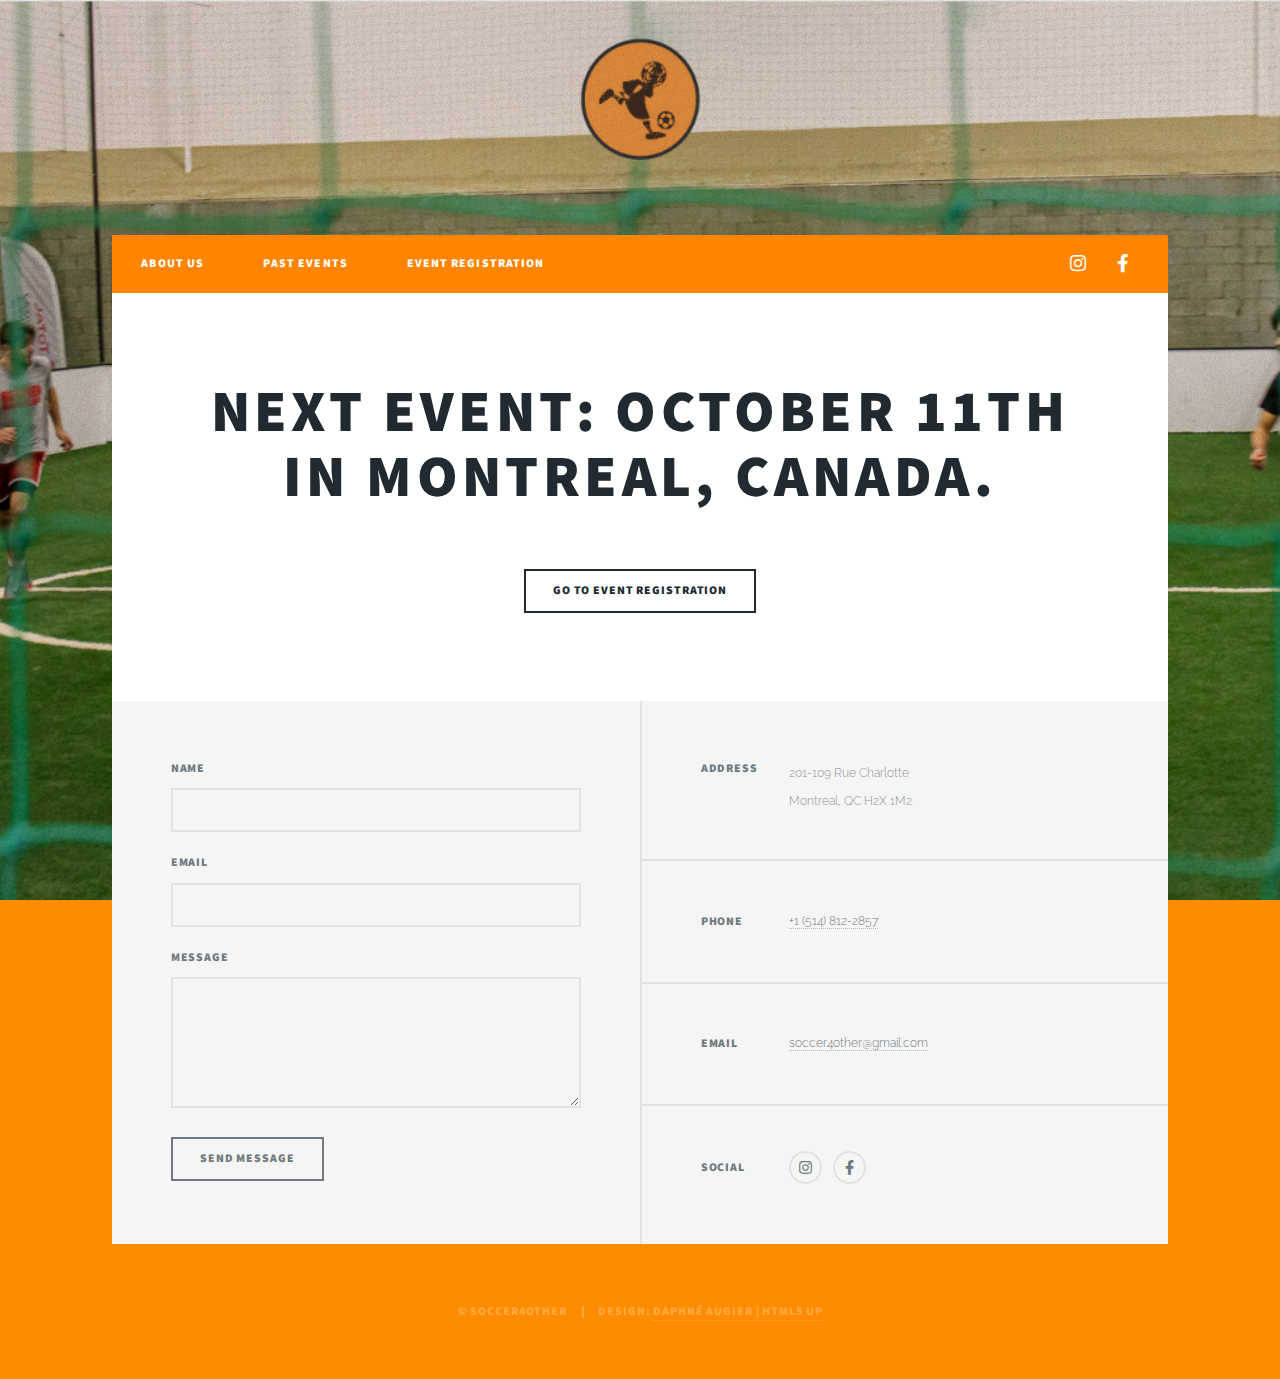
<file: elements.html>
<!DOCTYPE HTML>
<!--
	Massively by HTML5 UP
	html5up.net | @ajlkn
	Free for personal and commercial use under the CCA 3.0 license (html5up.net/license)
-->
<html>
	<head>
		<title>Soccer4Other</title>
		<meta charset="utf-8" />
		<meta name="viewport" content="width=device-width, initial-scale=1, user-scalable=no" />
		<link rel="stylesheet" href="assets/css/main.css" />
		<noscript><link rel="stylesheet" href="assets/css/noscript.css" /></noscript>
		<link rel="shortcut icon" type="image/png" href="images/favicon.png">
	</head>
	<body class="is-preload">

		<!-- Wrapper -->
			<div id="wrapper">

				<!-- Header -->
				<header id="header">
						<a></a>
					</header>

				<!-- Nav -->
					<nav id="nav">
						<ul class="links">
								<li class="active"><a href="index.html">About Us</a></li>
								<li><a href="generic.html">Past events</a></li>
								<li><a href="elements.html">Event Registration</a></li>
						</ul>
						<ul class="icons">
							<li><a href="https://www.instagram.com/soccer4other/" class="icon brands fa-instagram"><span class="label">Instagram</span></a></li>
							<li><a href="https://www.facebook.com/Soccer4Other/" class="icon brands fa-facebook-f"><span class="label">Facebook</span></a></li>
						</ul>
					</nav>

				<!-- Main -->
					<div id="main">

						<!-- Post -->
							<section class="post">
								<header class="major">
									<h1>Next event: October 11th in Montreal, Canada. </h1>
								</header>

								<!-- Form 
									<h2>Registration Form</h2> 
								-->
								<div class="wrapper">
									<form action="https://www.eventbrite.ca/e/billets-s4o-tournament-111019-72979600951?aff=efbeventtix&fbclid=IwAR2XX2wnrGt5-n3gCYo-rIhy16sklNPGq9rWS7V5WXUgss55QzpMNsxpRXY">
										<input type="submit" value="Go to event registration" />
									</form>
								</div>
									
								<!--	GONNA MAKE THIS WORK IN A BIT, FOR THE MOMENT JUST THE LINK TO EVENTBRITE -->


								<!--		<form method="post" action="#">
										<div class="row gtr-uniform">
											<div class="col-6 col-12-xsmall">
												<input type="text" name="demo-name" id="demo-name" value="" placeholder="Team Name" />
											</div>
											<div class="col-6 col-12-xsmall">
												<input type="email" name="demo-email" id="demo-email" value="" placeholder="Email" />
											</div>
								-->			
											<!-- Break 
											<div class="col-12">
												<select name="demo-category" id="demo-category">
													<option value="">- Number of players -</option>
													<option value="1">5</option>
													<option value="1">6</option>
													<option value="1">7</option>
													<option value="1">8</option>
												</select>
											</div>
											-->

											<!-- Break 
											<div class="col-4 col-12-small">
												<input type="radio" id="demo-priority-low" name="demo-priority">
												<label for="demo-priority-low">The team accepts the terms and conditions.</label>
											</div> </br>

											-->
								
											<!-- Break 
											<div class="col-12">
												<textarea name="demo-message" id="demo-message" placeholder="Enter your message" rows="2"></textarea>
											</div>

											--> 

											<!-- Break 
											<div class="col-12">
												<ul class="actions">
													<li><input type="submit" value="Process to payment" class="primary" /></li>
													<li><input type="reset" value="Reset" /></li>
												</ul>
											</div>
										</div>
									</form>

									<hr /> -->

									


								<!-- Image
									<h2>Image</h2>

									<h3>Fit</h3>
									<span class="image fit"><img src="images/pic01.jpg" alt="" /></span>
									<div class="box alt">
										<div class="row gtr-50 gtr-uniform">
											<div class="col-4"><span class="image fit"><img src="images/pic02.jpg" alt="" /></span></div>
											<div class="col-4"><span class="image fit"><img src="images/pic03.jpg" alt="" /></span></div>
											<div class="col-4"><span class="image fit"><img src="images/pic04.jpg" alt="" /></span></div>
											<!-- Break 
											<div class="col-4"><span class="image fit"><img src="images/pic04.jpg" alt="" /></span></div>
											<div class="col-4"><span class="image fit"><img src="images/pic02.jpg" alt="" /></span></div>
											<div class="col-4"><span class="image fit"><img src="images/pic03.jpg" alt="" /></span></div> -->
											<!-- Break -->
										<!-- 	<div class="col-4"><span class="image fit"><img src="images/pic03.jpg" alt="" /></span></div>
											<div class="col-4"><span class="image fit"><img src="images/pic04.jpg" alt="" /></span></div>
											<div class="col-4"><span class="image fit"><img src="images/pic02.jpg" alt="" /></span></div>
										</div>
									</div>

									<h3>Left &amp; Right</h3>
									<p><span class="image left"><img src="images/pic08.jpg" alt="" /></span>Lorem ipsum dolor sit accumsan interdum nisi, quis tincidunt felis sagittis eget. tempus euismod. Vestibulum ante ipsum primis in faucibus vestibulum. Blandit adipiscing eu felis iaculis volutpat ac adipiscing accumsan eu faucibus. Integer ac pellentesque praesent tincidunt felis sagittis eget. tempus euismod. Vestibulum ante ipsum primis sagittis eget. tempus euismod. Vestibulum ante ipsum primis in faucibus vestibulum. Blandit adipiscing eu felis iaculis volutpat ac adipiscing accumsan eu faucibus. Integer ac pellentesque praesent tincidunt felis sagittis eget. tempus euismod. Vestibulum ante ipsum primis in faucibus vestibulum. Blandit adipiscing eu felis iaculis volutpat ac adipiscing accumsan eu faucibus. Integer ac pellentesque praesent. Vestibulum ante ipsum primis in faucibus magna blandit adipiscing eu felis iaculis.</p>
									<p><span class="image right"><img src="images/pic09.jpg" alt="" /></span>Lorem ipsum dolor sit accumsan interdum nisi, quis tincidunt felis sagittis eget. tempus euismod. Vestibulum ante ipsum primis in faucibus vestibulum. Blandit adipiscing eu felis iaculis volutpat ac adipiscing accumsan eu faucibus. Integer ac pellentesque praesent tincidunt felis sagittis eget. tempus euismod. Vestibulum ante ipsum primis sagittis eget. tempus euismod. Vestibulum ante ipsum primis in faucibus vestibulum. Blandit adipiscing eu felis iaculis volutpat ac adipiscing accumsan eu faucibus. Integer ac pellentesque praesent tincidunt felis sagittis eget. tempus euismod. Vestibulum ante ipsum primis in faucibus vestibulum. Blandit adipiscing eu felis iaculis volutpat ac adipiscing accumsan eu faucibus. Integer ac pellentesque praesent. Vestibulum ante ipsum primis in faucibus magna blandit adipiscing eu felis iaculis.</p>

									<hr />  -->
								
							

							</section>

					</div>
				<!-- Footer -->
				<footer id="footer">
					<section>
						<form method="post" action="#">
							<div class="fields">
								<div class="field">
									<label for="name">Name</label>
									<input type="text" name="name" id="name" />
								</div>
								<div class="field">
									<label for="email">Email</label>
									<input type="text" name="email" id="email" />
								</div>
								<div class="field">
									<label for="message">Message</label>
									<textarea name="message" id="message" rows="3"></textarea>
								</div>
							</div>
							<ul class="actions">
								<li><input type="submit" value="Send Message" /></li>
							</ul>
						</form>
					</section>
					<section class="split contact">
						<section class="alt">
							<h3>Address</h3>
							<p>201-109 Rue Charlotte<br />
								Montreal, QC  H2X 1M2 </p>
							</p>
						</section>
						<section>
							<h3>Phone</h3>
							<p><a href="#">+1 (514) 812-2857‬</a></p>
						</section>
						<section>
							<h3>Email</h3>
							<p><a href="#">soccer4other@gmail.com</a></p>
						</section>
						<section>
							<h3>Social</h3>
							<ul class="icons alt">
									<li><a href="https://www.instagram.com/soccer4other/" class="icon brands fa-instagram"><span class="label">Instagram</span></a></li>
									<li><a href="https://www.facebook.com/Soccer4Other/" class="icon brands fa-facebook-f"><span class="label">Facebook</span></a></li>
							</ul>
						</section>
					</section>
				</footer>


		<!-- Copyright -->
		<div id="copyright">
			<ul><li>&copy; Soccer4Other</li><li>Design: <a href="https://github.com/daphneaugier">Daphné Augier | HTML5 UP</a></li></ul>
		</div>

			</div>

		<!-- Scripts -->
			<script src="assets/js/jquery.min.js"></script>
			<script src="assets/js/jquery.scrollex.min.js"></script>
			<script src="assets/js/jquery.scrolly.min.js"></script>
			<script src="assets/js/browser.min.js"></script>
			<script src="assets/js/breakpoints.min.js"></script>
			<script src="assets/js/util.js"></script>
			<script src="assets/js/main.js"></script>

	</body>
</html>
</file>
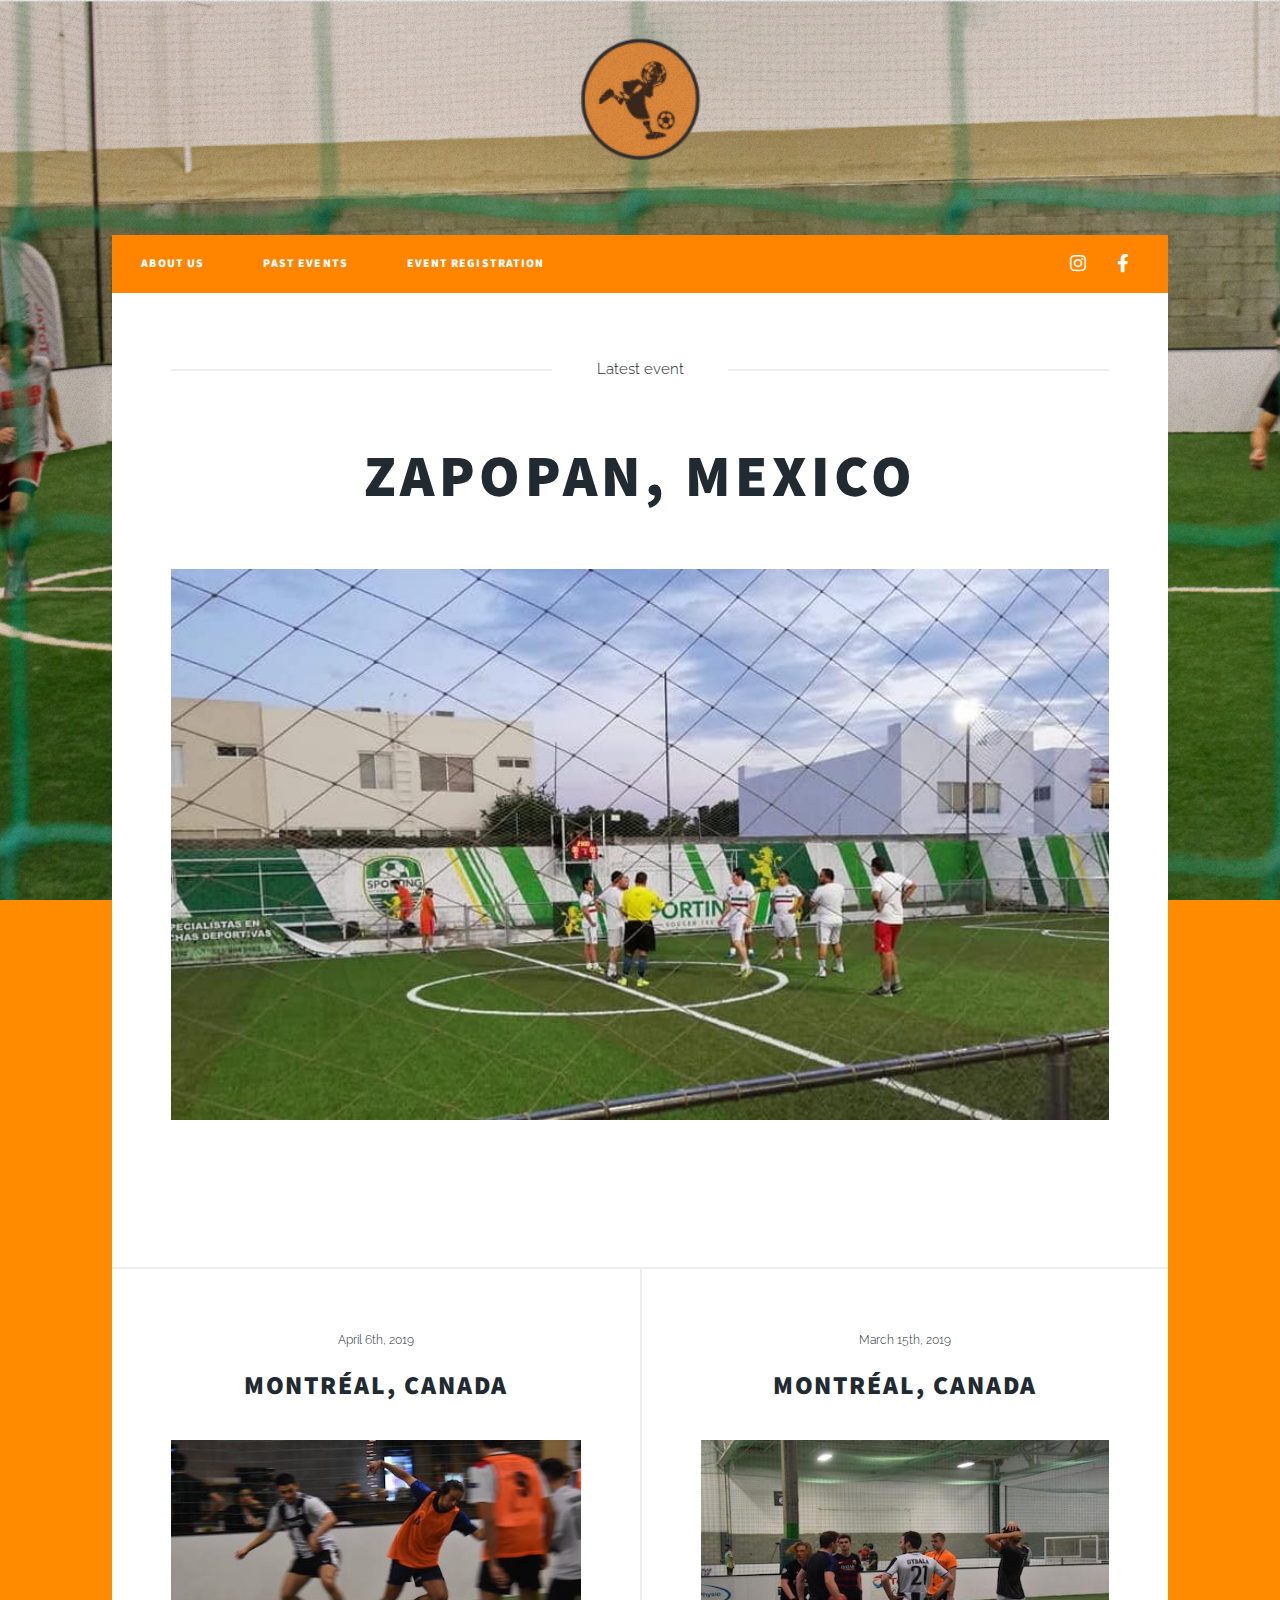
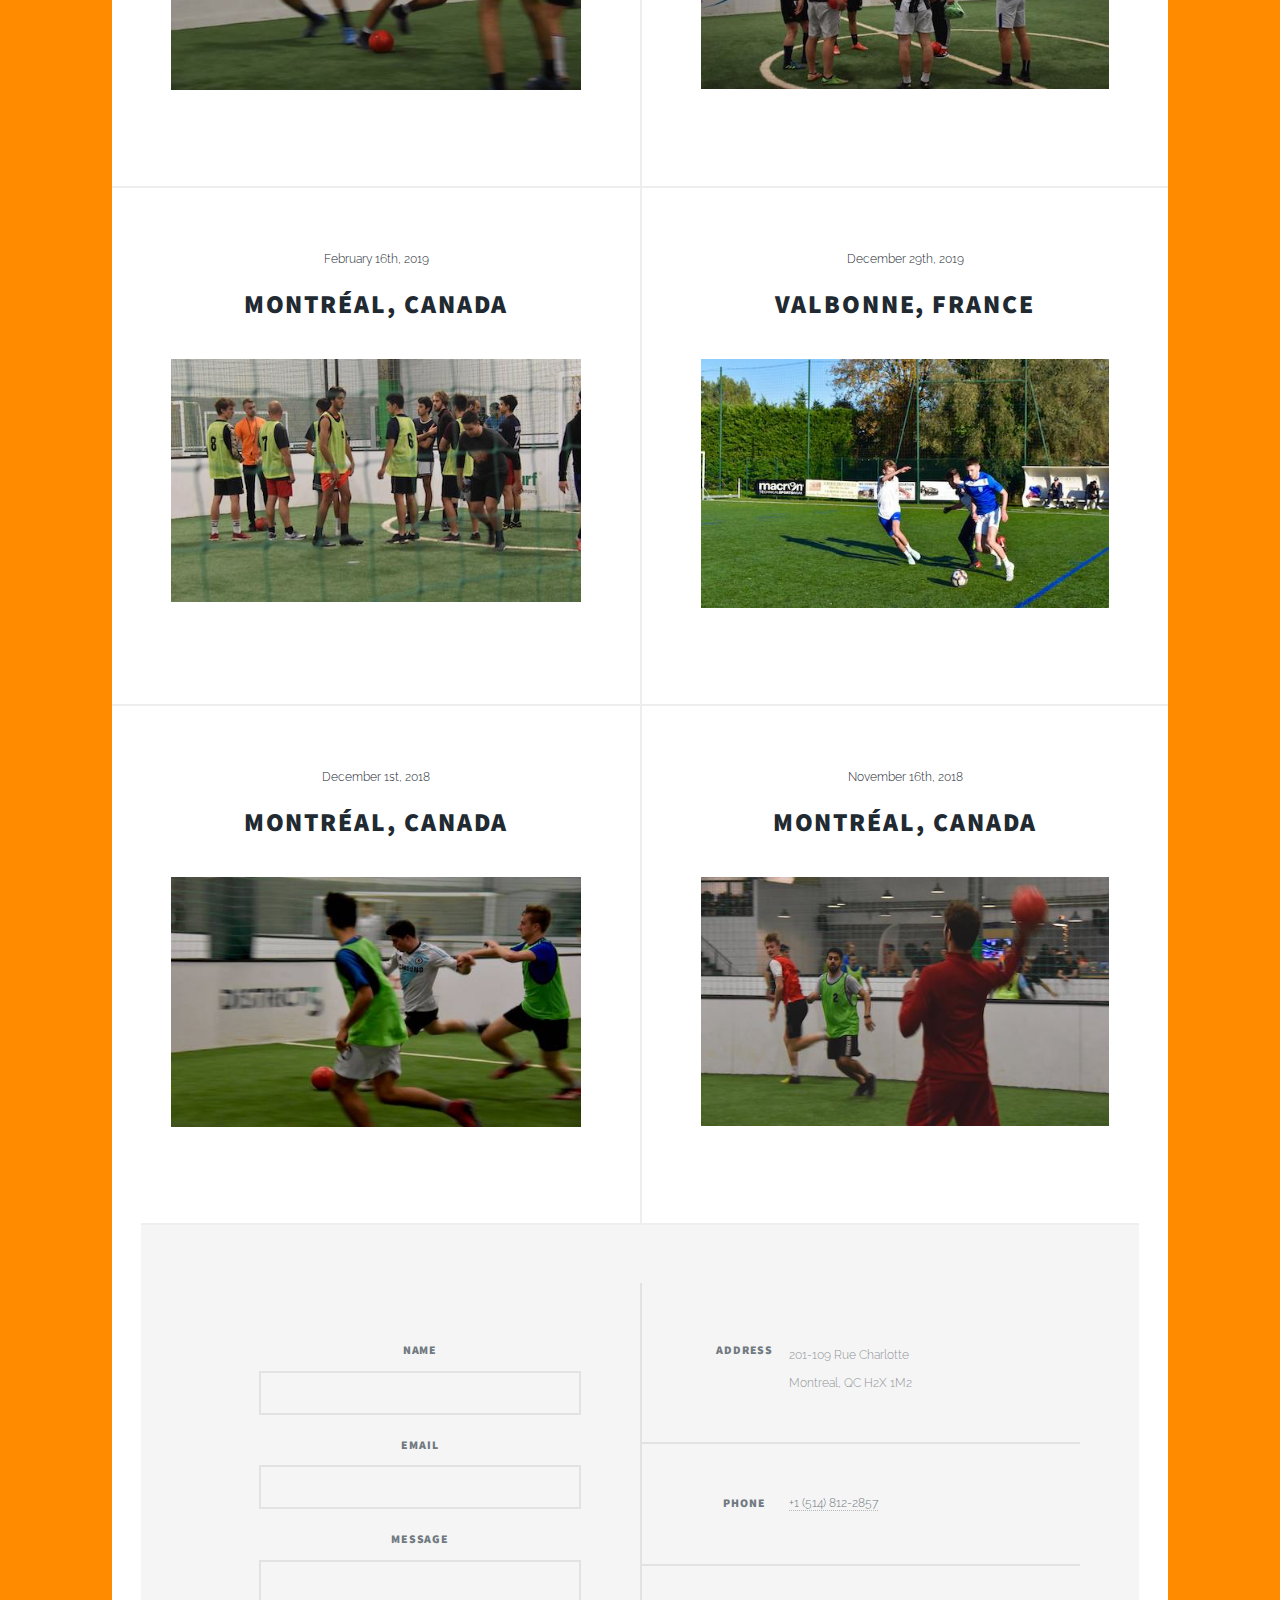
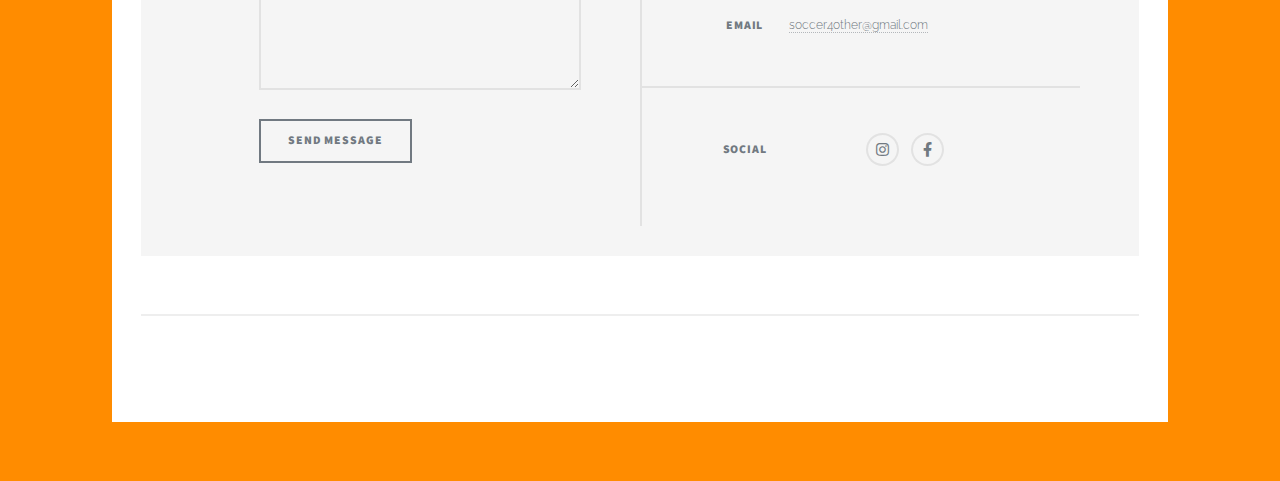
<file: generic.html>
<!DOCTYPE HTML>
<!--
	Massively by HTML5 UP
	html5up.net | @ajlkn
	Free for personal and commercial use under the CCA 3.0 license (html5up.net/license)
-->
<html>
	<head>
		<title>Soccer4Other</title>
		<meta charset="utf-8" />
		<meta name="viewport" content="width=device-width, initial-scale=1, user-scalable=no" />
		<link rel="stylesheet" href="assets/css/main.css" />
		<noscript><link rel="stylesheet" href="assets/css/noscript.css" /></noscript>
		<link rel="shortcut icon" type="image/png" href="images/favicon.png">
	</head>
	<body class="is-preload">

		<!-- Wrapper -->
			<div id="wrapper">


				<!-- Header -->
				<header id="header">
						<a></a>
					</header>

				<!-- Nav -->
					<nav id="nav">
						<ul class="links">
								<li class="active"><a href="index.html">About Us</a></li>
								<li><a href="generic.html">Past events</a></li>
								<li><a href="elements.html">Event Registration</a></li>
						</ul>
						<ul class="icons">
							<li><a href="https://www.instagram.com/soccer4other/" class="icon brands fa-instagram"><span class="label">Instagram</span></a></li>
							<li><a href="https://www.facebook.com/Soccer4Other/" class="icon brands fa-facebook-f"><span class="label">Facebook</span></a></li>
						</ul>
					</nav>

						<!-- Main -->
						<div id="main">

								<!-- Featured Post -->
									<article class="post featured">
										<header class="major">
											<span class="date">Latest event</span>
											<h2><a href="#">Zapopan, Mexico</a></h2>
											<p></p>
										</header>
										<a href="#" class="image main"><img src="images/1mai.jpg" alt="" /></a>
										<ul class="actions special">
										<!--	<li><a href="#" class="button large">Access to gellery</a></li> -->
										</ul>
									</article>
		
								<!-- Posts -->
									<section class="posts">
										<article>
											<header>
												<span class="date">April 6th, 2019</span>
												<h2><a href="#">Montréal, Canada</a></h2>
											</header>
											<a href="#" class="image fit"><img src="images/6avril.jpg" alt="" /></a>
											<p></p>
											<!--<ul class="actions special">
														<li><a href="#" class="button">Full Gallery </a></li> 
											</ul> -->
										</article>
										<article>
											<header>
												<span class="date">March 15th, 2019</span>
												<h2><a href="#">Montréal, Canada</a></h2>
											</header>
											<a href="#" class="image fit"><img src="images/15mars.jpg" alt="" /></a>
											<p></p>
											<!--<ul class="actions special">
														<li><a href="#" class="button">Full Gallery </a></li> 
											</ul> -->
										</article>
										<article>
											<header>
												<span class="date">February 16th, 2019</span>
												<h2><a href="#">Montréal, Canada</a></h2>
											</header>
											<a href="#" class="image fit"><img src="images/16fevrier.jpg" alt="" /></a>
											<p></p>
											<!--<ul class="actions special">
														<li><a href="#" class="button">Full Gallery </a></li> 
											</ul> -->
										</article>
										<article>
											<header>
												<span class="date">December 29th, 2019</span>
												<h2><a href="#">Valbonne, France</a></h2>
											</header>
											<a href="#" class="image fit"><img src="images/29decembre.jpg" alt="" /></a>
											<p></p>
											<!--<ul class="actions special">
														<li><a href="#" class="button">Full Gallery </a></li> 
											</ul> -->
										</article>
										<article>
											<header>
												<span class="date">December 1st, 2018</span>
												<h2><a href="#">Montréal, Canada</a></h2>
											</header>
											<a href="#" class="image fit"><img src="images/1decembre.jpg" alt="" /></a>
											<p></p>
											<!--<ul class="actions special">
														<li><a href="#" class="button">Full Gallery </a></li> 
											</ul> -->
										</article>
										<article>
											<header>
												<span class="date">November 16th, 2018</span>
												<h2><a href="#">Montréal, Canada</a></h2>
											</header>
											<a href="#" class="image fit"><img src="images/16novembre.jpg" alt="" /></a>
											<p></p>
											<!--<ul class="actions special">
														<li><a href="#" class="button">Full Gallery </a></li> 
											</ul> -->
										</article>
										<!-- <article>
												<header>
													<span class="date">October 12th, 2018</span>
													<h2><a href="#">Montréal, Canada</a></h2>
												</header>
												<a href="#" class="image fit"><img src="images/12octobre.jpg" alt="" /></a>
												<p></p>
												<ul class="actions special">
														<li><a href="#" class="button">Full Gallery </a></li>
												</ul>
											</article>
											<article>
													<header>
														<span class="date">April 8th, 2018</span>
														<h2><a href="#">Montréal, Canada</a></h2>
													</header>
													<a href="#" class="image fit"><img src="images/8avril.jpg" alt="" /></a>
													<p></p>
													<ul class="actions special">
															<li><a href="#" class="button">Full Gallery </a></li>
													</ul>
												</article>
												<article>
														<header>
															<span class="date">February 24th, 2018</span>
															<h2><a href="#">Montréal, Canada</a></h2>
														</header>
														<a href="#" class="image fit"><img src="images/24fevrier.jpg" alt="" /></a>
														<p></p>
														<ul class="actions special">
																<li><a href="#" class="button">Full Gallery </a></li>
														</ul>
													</article>  -->

									</section>
<!-- Footer -->
<footer id="footer">
	<section>
		<form method="post" action="#">
			<div class="fields">
				<div class="field">
					<label for="name">Name</label>
					<input type="text" name="name" id="name" />
				</div>
				<div class="field">
					<label for="email">Email</label>
					<input type="text" name="email" id="email" />
				</div>
				<div class="field">
					<label for="message">Message</label>
					<textarea name="message" id="message" rows="3"></textarea>
				</div>
			</div>
			<ul class="actions">
				<li><input type="submit" value="Send Message" /></li>
			</ul>
		</form>
	</section>
	<section class="split contact">
		<section class="alt">
			<h3>Address</h3>
			<p>201-109 Rue Charlotte<br />
				Montreal, QC  H2X 1M2 </p>
			</p>
		</section>
		<section>
			<h3>Phone</h3>
			<p><a href="#">+1 (514) 812-2857‬</a></p>
		</section>
		<section>
			<h3>Email</h3>
			<p><a href="#">soccer4other@gmail.com</a></p>
		</section>
		<section>
			<h3>Social</h3>
			<ul class="icons alt">
					<li><a href="https://www.instagram.com/soccer4other/" class="icon brands fa-instagram"><span class="label">Instagram</span></a></li>
					<li><a href="https://www.facebook.com/Soccer4Other/" class="icon brands fa-facebook-f"><span class="label">Facebook</span></a></li>
			</ul>
		</section>
	</section>
</footer>


					<!-- Copyright -->
					<div id="copyright">
						<ul><li>&copy; Soccer4Other</li><li>Design: <a href="https://github.com/daphneaugier">Daphné Augier | HTML5 UP</a></li></ul>
					</div>
			</div>

		<!-- Scripts -->
			<script src="assets/js/jquery.min.js"></script>
			<script src="assets/js/jquery.scrollex.min.js"></script>
			<script src="assets/js/jquery.scrolly.min.js"></script>
			<script src="assets/js/browser.min.js"></script>
			<script src="assets/js/breakpoints.min.js"></script>
			<script src="assets/js/util.js"></script>
			<script src="assets/js/main.js"></script>

	</body>
</html>
</file>
<file: assets/css/main.css>
@import url(fontawesome-all.min.css);
@import url("https://fonts.googleapis.com/css?family=Merriweather:300,700,300italic,700italic|Source+Sans+Pro:900");
@import url('https://fonts.googleapis.com/css?family=Raleway&display=swap');

/*
	Massively by HTML5 UP
	html5up.net | @ajlkn
	Free for personal and commercial use under the CCA 3.0 license (html5up.net/license)
*/

html, body, div, span, applet, object,
iframe, h1, h2, h3, h4, h5, h6, p, blockquote,
pre, a, abbr, acronym, address, big, cite,
code, del, dfn, em, img, ins, kbd, q, s, samp,
small, strike, strong, sub, sup, tt, var, b,
u, i, center, dl, dt, dd, ol, ul, li, fieldset,
form, label, legend, table, caption, tbody,
tfoot, thead, tr, th, td, article, aside,
canvas, details, embed, figure, figcaption,
footer, header, hgroup, menu, nav, output, ruby,
section, summary, time, mark, audio, video {
	margin: 0;
	padding: 0;
	border: 0;
	font-size: 100%;
	font: inherit;
	vertical-align: baseline;}

/* Used to center button for event registration */
.wrapper {
		text-align: center;
		}
article, aside, details, figcaption, figure,
footer, header, hgroup, menu, nav, section {
	display: block;}

	
body {
	line-height: 1;
}

ol, ul {
	list-style: none;
}

blockquote, q {
	quotes: none;
}

	blockquote:before, blockquote:after, q:before, q:after {
		content: '';
		content: none;
	}

table {
	border-collapse: collapse;
	border-spacing: 0;
}

body {
	-webkit-text-size-adjust: none;
}

mark {
	background-color: transparent;
	color: inherit;
}

input::-moz-focus-inner {
	border: 0;
	padding: 0;
}

input, select, textarea {
	-moz-appearance: none;
	-webkit-appearance: none;
	-ms-appearance: none;
	appearance: none;
}

/* Basic */

	@-ms-viewport {
		width: device-width;
	}

	body {
		-ms-overflow-style: scrollbar;
	}

	@media screen and (max-width: 480px) {

		html, body {
			min-width: 320px;
		}

	}

	html {
		box-sizing: border-box;
	}

	*, *:before, *:after {
		box-sizing: inherit;
	}

	body {
		background-color: darkorange;
	}

		body.is-preload *, body.is-preload *:before, body.is-preload *:after {
			-moz-animation: none !important;
			-webkit-animation: none !important;
			-ms-animation: none !important;
			animation: none !important;
			-moz-transition: none !important;
			-webkit-transition: none !important;
			-ms-transition: none !important;
			transition: none !important;
		}

/* Type */

	html {
		font-size: 16pt;
	}

		@media screen and (max-width: 1680px) {

			html {
				font-size: 12pt;
			}

		}

		@media screen and (max-width: 1280px) {

			html {
				font-size: 11pt;
			}

		}

		@media screen and (max-width: 360px) {

			html {
				font-size: 10pt;
			}

		}

	body {
		color: #212931;
	}

	body, input, select, textarea {
		font-family: 'Raleway', sans-serif;
		font-weight: 300;
		font-size: 1rem;
		line-height: 2.375;
	}

	a {
		-moz-transition: color 0.2s ease-in-out, background-color 0.2s ease-in-out, border-color 0.2s ease-in-out, box-shadow 0.2s ease-in-out;
		-webkit-transition: color 0.2s ease-in-out, background-color 0.2s ease-in-out, border-color 0.2s ease-in-out, box-shadow 0.2s ease-in-out;
		-ms-transition: color 0.2s ease-in-out, background-color 0.2s ease-in-out, border-color 0.2s ease-in-out, box-shadow 0.2s ease-in-out;
		transition: color 0.2s ease-in-out, background-color 0.2s ease-in-out, border-color 0.2s ease-in-out, box-shadow 0.2s ease-in-out;
		border-bottom: dotted 1px;
		text-decoration: none;
	}

		a:hover {
			border-bottom-color: transparent;
		}

	strong, b {
		font-weight: 600;
	}

	em, i {
		/* font-style: italic; */
	}

	p {
		text-align: justify;
		margin: 0 0 2rem 0;
	}

	h1, h2, h3, h4, h5, h6 {
		font-family: "Source Sans Pro", Helvetica, sans-serif;
		font-weight: 900;
		line-height: 1.5;
		letter-spacing: 0.075em;
		text-transform: uppercase;
		margin: 0 0 1rem 0;
	}

		h1 a, h2 a, h3 a, h4 a, h5 a, h6 a {
			border-bottom: 0;
			color: inherit;
			text-decoration: none;
		}

	h1 {
		font-size: 4rem;
		line-height: 1.1;
		margin: 0 0 2rem 0;
	}

	h2 {
		font-size: 1.75rem;
		line-height: 1.3;
		margin: 0 0 1.5rem 0;
	}

	h3 {
		font-size: 1.25rem;
		margin: 0 0 1.5rem 0;
	}

	h4 {
		font-size: 1rem;
	}

	h5 {
		font-size: 0.9rem;
	}

	h6 {
		font-size: 0.8rem;
	}

	sub {
		font-size: 0.8rem;
		position: relative;
		top: 0.5rem;
	}

	sup {
		font-size: 0.8rem;
		position: relative;
		top: -0.5rem;
	}

	blockquote {
		border-left: solid 4px;
		/* font-style: italic; */
		margin: 0 0 2rem 0;
		padding: 0.5rem 0 0.5rem 2rem;
	}

	code {
		border: solid 2px;
		font-family: "Courier New", monospace;
		font-size: 0.9rem;
		margin: 0 0.25rem;
		padding: 0.25rem 0.65rem;
	}

	pre {
		-webkit-overflow-scrolling: touch;
		font-family: "Courier New", monospace;
		font-size: 0.9rem;
		margin: 0 0 2rem 0;
	}

		pre code {
			display: block;
			line-height: 1.75;
			padding: 1rem 1.5rem;
			overflow-x: auto;
		}

	hr {
		border: 0;
		border-bottom: solid 2px;
		margin: 3rem 0;
	}

		hr.major {
			margin: 5rem 0;
		}

	.align-left {
		text-align: left;
	}

	.align-center {
		text-align: center;
	}

	.align-right {
		text-align: right;
	}

	input, select, textarea {
		color: #212931;
	}

	a {
		color: #212931;
		border-bottom-color: rgba(33, 41, 49, 0.5);
	}

		a:hover {
			border-bottom-color: transparent;
			color: orange !important;
		}

	strong, b {
		color: #212931;
	}

	h1, h2, h3, h4, h5, h6 {
		color: #212931;
	}

	blockquote {
		border-left-color: #eeeeee;
	}

	code {
		background: rgba(220, 220, 220, 0.25);
		border-color: #eeeeee;
	}

	hr {
		border-bottom-color: #eeeeee;
	}

/* Row */

	.row {
		display: flex;
		flex-wrap: wrap;
		box-sizing: border-box;
		align-items: stretch;
	}

		.row > * {
			box-sizing: border-box;
		}

		.row.gtr-uniform > * > :last-child {
			margin-bottom: 0;
		}

		.row.aln-left {
			justify-content: flex-start;
		}

		.row.aln-center {
			justify-content: center;
		}

		.row.aln-right {
			justify-content: flex-end;
		}

		.row.aln-top {
			align-items: flex-start;
		}

		.row.aln-middle {
			align-items: center;
		}

		.row.aln-bottom {
			align-items: flex-end;
		}

		.row > .imp {
			order: -1;
		}

		.row > .col-1 {
			width: 8.33333%;
		}

		.row > .off-1 {
			margin-left: 8.33333%;
		}

		.row > .col-2 {
			width: 16.66667%;
		}

		.row > .off-2 {
			margin-left: 16.66667%;
		}

		.row > .col-3 {
			width: 25%;
		}

		.row > .off-3 {
			margin-left: 25%;
		}

		.row > .col-4 {
			width: 33.33333%;
		}

		.row > .off-4 {
			margin-left: 33.33333%;
		}

		.row > .col-5 {
			width: 41.66667%;
		}

		.row > .off-5 {
			margin-left: 41.66667%;
		}

		.row > .col-6 {
			width: 50%;
		}

		.row > .off-6 {
			margin-left: 50%;
		}

		.row > .col-7 {
			width: 58.33333%;
		}

		.row > .off-7 {
			margin-left: 58.33333%;
		}

		.row > .col-8 {
			width: 66.66667%;
		}

		.row > .off-8 {
			margin-left: 66.66667%;
		}

		.row > .col-9 {
			width: 75%;
		}

		.row > .off-9 {
			margin-left: 75%;
		}

		.row > .col-10 {
			width: 83.33333%;
		}

		.row > .off-10 {
			margin-left: 83.33333%;
		}

		.row > .col-11 {
			width: 91.66667%;
		}

		.row > .off-11 {
			margin-left: 91.66667%;
		}

		.row > .col-12 {
			width: 100%;
		}

		.row > .off-12 {
			margin-left: 100%;
		}

		.row.gtr-0 {
			margin-top: 0;
			margin-left: 0rem;
		}

			.row.gtr-0 > * {
				padding: 0 0 0 0rem;
			}

			.row.gtr-0.gtr-uniform {
				margin-top: 0rem;
			}

				.row.gtr-0.gtr-uniform > * {
					padding-top: 0rem;
				}

		.row.gtr-25 {
			margin-top: 0;
			margin-left: -0.375rem;
		}

			.row.gtr-25 > * {
				padding: 0 0 0 0.375rem;
			}

			.row.gtr-25.gtr-uniform {
				margin-top: -0.375rem;
			}

				.row.gtr-25.gtr-uniform > * {
					padding-top: 0.375rem;
				}

		.row.gtr-50 {
			margin-top: 0;
			margin-left: -0.75rem;
		}

			.row.gtr-50 > * {
				padding: 0 0 0 0.75rem;
			}

			.row.gtr-50.gtr-uniform {
				margin-top: -0.75rem;
			}

				.row.gtr-50.gtr-uniform > * {
					padding-top: 0.75rem;
				}

		.row {
			margin-top: 0;
			margin-left: -1.5rem;
		}

			.row > * {
				padding: 0 0 0 1.5rem;
			}

			.row.gtr-uniform {
				margin-top: -1.5rem;
			}

				.row.gtr-uniform > * {
					padding-top: 1.5rem;
				}

		.row.gtr-150 {
			margin-top: 0;
			margin-left: -2.25rem;
		}

			.row.gtr-150 > * {
				padding: 0 0 0 2.25rem;
			}

			.row.gtr-150.gtr-uniform {
				margin-top: -2.25rem;
			}

				.row.gtr-150.gtr-uniform > * {
					padding-top: 2.25rem;
				}

		.row.gtr-200 {
			margin-top: 0;
			margin-left: -3rem;
		}

			.row.gtr-200 > * {
				padding: 0 0 0 3rem;
			}

			.row.gtr-200.gtr-uniform {
				margin-top: -3rem;
			}

				.row.gtr-200.gtr-uniform > * {
					padding-top: 3rem;
				}

		@media screen and (max-width: 1680px) {

			.row {
				display: flex;
				flex-wrap: wrap;
				box-sizing: border-box;
				align-items: stretch;
			}

				.row > * {
					box-sizing: border-box;
				}

				.row.gtr-uniform > * > :last-child {
					margin-bottom: 0;
				}

				.row.aln-left {
					justify-content: flex-start;
				}

				.row.aln-center {
					justify-content: center;
				}

				.row.aln-right {
					justify-content: flex-end;
				}

				.row.aln-top {
					align-items: flex-start;
				}

				.row.aln-middle {
					align-items: center;
				}

				.row.aln-bottom {
					align-items: flex-end;
				}

				.row > .imp-xlarge {
					order: -1;
				}

				.row > .col-1-xlarge {
					width: 8.33333%;
				}

				.row > .off-1-xlarge {
					margin-left: 8.33333%;
				}

				.row > .col-2-xlarge {
					width: 16.66667%;
				}

				.row > .off-2-xlarge {
					margin-left: 16.66667%;
				}

				.row > .col-3-xlarge {
					width: 25%;
				}

				.row > .off-3-xlarge {
					margin-left: 25%;
				}

				.row > .col-4-xlarge {
					width: 33.33333%;
				}

				.row > .off-4-xlarge {
					margin-left: 33.33333%;
				}

				.row > .col-5-xlarge {
					width: 41.66667%;
				}

				.row > .off-5-xlarge {
					margin-left: 41.66667%;
				}

				.row > .col-6-xlarge {
					width: 50%;
				}

				.row > .off-6-xlarge {
					margin-left: 50%;
				}

				.row > .col-7-xlarge {
					width: 58.33333%;
				}

				.row > .off-7-xlarge {
					margin-left: 58.33333%;
				}

				.row > .col-8-xlarge {
					width: 66.66667%;
				}

				.row > .off-8-xlarge {
					margin-left: 66.66667%;
				}

				.row > .col-9-xlarge {
					width: 75%;
				}

				.row > .off-9-xlarge {
					margin-left: 75%;
				}

				.row > .col-10-xlarge {
					width: 83.33333%;
				}

				.row > .off-10-xlarge {
					margin-left: 83.33333%;
				}

				.row > .col-11-xlarge {
					width: 91.66667%;
				}

				.row > .off-11-xlarge {
					margin-left: 91.66667%;
				}

				.row > .col-12-xlarge {
					width: 100%;
				}

				.row > .off-12-xlarge {
					margin-left: 100%;
				}

				.row.gtr-0 {
					margin-top: 0;
					margin-left: 0rem;
				}

					.row.gtr-0 > * {
						padding: 0 0 0 0rem;
					}

					.row.gtr-0.gtr-uniform {
						margin-top: 0rem;
					}

						.row.gtr-0.gtr-uniform > * {
							padding-top: 0rem;
						}

				.row.gtr-25 {
					margin-top: 0;
					margin-left: -0.375rem;
				}

					.row.gtr-25 > * {
						padding: 0 0 0 0.375rem;
					}

					.row.gtr-25.gtr-uniform {
						margin-top: -0.375rem;
					}

						.row.gtr-25.gtr-uniform > * {
							padding-top: 0.375rem;
						}

				.row.gtr-50 {
					margin-top: 0;
					margin-left: -0.75rem;
				}

					.row.gtr-50 > * {
						padding: 0 0 0 0.75rem;
					}

					.row.gtr-50.gtr-uniform {
						margin-top: -0.75rem;
					}

						.row.gtr-50.gtr-uniform > * {
							padding-top: 0.75rem;
						}

				.row {
					margin-top: 0;
					margin-left: -1.5rem;
				}

					.row > * {
						padding: 0 0 0 1.5rem;
					}

					.row.gtr-uniform {
						margin-top: -1.5rem;
					}

						.row.gtr-uniform > * {
							padding-top: 1.5rem;
						}

				.row.gtr-150 {
					margin-top: 0;
					margin-left: -2.25rem;
				}

					.row.gtr-150 > * {
						padding: 0 0 0 2.25rem;
					}

					.row.gtr-150.gtr-uniform {
						margin-top: -2.25rem;
					}

						.row.gtr-150.gtr-uniform > * {
							padding-top: 2.25rem;
						}

				.row.gtr-200 {
					margin-top: 0;
					margin-left: -3rem;
				}

					.row.gtr-200 > * {
						padding: 0 0 0 3rem;
					}

					.row.gtr-200.gtr-uniform {
						margin-top: -3rem;
					}

						.row.gtr-200.gtr-uniform > * {
							padding-top: 3rem;
						}

		}

		@media screen and (max-width: 1280px) {

			.row {
				display: flex;
				flex-wrap: wrap;
				box-sizing: border-box;
				align-items: stretch;
			}

				.row > * {
					box-sizing: border-box;
				}

				.row.gtr-uniform > * > :last-child {
					margin-bottom: 0;
				}

				.row.aln-left {
					justify-content: flex-start;
				}

				.row.aln-center {
					justify-content: center;
				}

				.row.aln-right {
					justify-content: flex-end;
				}

				.row.aln-top {
					align-items: flex-start;
				}

				.row.aln-middle {
					align-items: center;
				}

				.row.aln-bottom {
					align-items: flex-end;
				}

				.row > .imp-large {
					order: -1;
				}

				.row > .col-1-large {
					width: 8.33333%;
				}

				.row > .off-1-large {
					margin-left: 8.33333%;
				}

				.row > .col-2-large {
					width: 16.66667%;
				}

				.row > .off-2-large {
					margin-left: 16.66667%;
				}

				.row > .col-3-large {
					width: 25%;
				}

				.row > .off-3-large {
					margin-left: 25%;
				}

				.row > .col-4-large {
					width: 33.33333%;
				}

				.row > .off-4-large {
					margin-left: 33.33333%;
				}

				.row > .col-5-large {
					width: 41.66667%;
				}

				.row > .off-5-large {
					margin-left: 41.66667%;
				}

				.row > .col-6-large {
					width: 50%;
				}

				.row > .off-6-large {
					margin-left: 50%;
				}

				.row > .col-7-large {
					width: 58.33333%;
				}

				.row > .off-7-large {
					margin-left: 58.33333%;
				}

				.row > .col-8-large {
					width: 66.66667%;
				}

				.row > .off-8-large {
					margin-left: 66.66667%;
				}

				.row > .col-9-large {
					width: 75%;
				}

				.row > .off-9-large {
					margin-left: 75%;
				}

				.row > .col-10-large {
					width: 83.33333%;
				}

				.row > .off-10-large {
					margin-left: 83.33333%;
				}

				.row > .col-11-large {
					width: 91.66667%;
				}

				.row > .off-11-large {
					margin-left: 91.66667%;
				}

				.row > .col-12-large {
					width: 100%;
				}

				.row > .off-12-large {
					margin-left: 100%;
				}

				.row.gtr-0 {
					margin-top: 0;
					margin-left: 0rem;
				}

					.row.gtr-0 > * {
						padding: 0 0 0 0rem;
					}

					.row.gtr-0.gtr-uniform {
						margin-top: 0rem;
					}

						.row.gtr-0.gtr-uniform > * {
							padding-top: 0rem;
						}

				.row.gtr-25 {
					margin-top: 0;
					margin-left: -0.375rem;
				}

					.row.gtr-25 > * {
						padding: 0 0 0 0.375rem;
					}

					.row.gtr-25.gtr-uniform {
						margin-top: -0.375rem;
					}

						.row.gtr-25.gtr-uniform > * {
							padding-top: 0.375rem;
						}

				.row.gtr-50 {
					margin-top: 0;
					margin-left: -0.75rem;
				}

					.row.gtr-50 > * {
						padding: 0 0 0 0.75rem;
					}

					.row.gtr-50.gtr-uniform {
						margin-top: -0.75rem;
					}

						.row.gtr-50.gtr-uniform > * {
							padding-top: 0.75rem;
						}

				.row {
					margin-top: 0;
					margin-left: -1.5rem;
				}

					.row > * {
						padding: 0 0 0 1.5rem;
					}

					.row.gtr-uniform {
						margin-top: -1.5rem;
					}

						.row.gtr-uniform > * {
							padding-top: 1.5rem;
						}

				.row.gtr-150 {
					margin-top: 0;
					margin-left: -2.25rem;
				}

					.row.gtr-150 > * {
						padding: 0 0 0 2.25rem;
					}

					.row.gtr-150.gtr-uniform {
						margin-top: -2.25rem;
					}

						.row.gtr-150.gtr-uniform > * {
							padding-top: 2.25rem;
						}

				.row.gtr-200 {
					margin-top: 0;
					margin-left: -3rem;
				}

					.row.gtr-200 > * {
						padding: 0 0 0 3rem;
					}

					.row.gtr-200.gtr-uniform {
						margin-top: -3rem;
					}

						.row.gtr-200.gtr-uniform > * {
							padding-top: 3rem;
						}

		}

		@media screen and (max-width: 980px) {

			.row {
				display: flex;
				flex-wrap: wrap;
				box-sizing: border-box;
				align-items: stretch;
			}

				.row > * {
					box-sizing: border-box;
				}

				.row.gtr-uniform > * > :last-child {
					margin-bottom: 0;
				}

				.row.aln-left {
					justify-content: flex-start;
				}

				.row.aln-center {
					justify-content: center;
				}

				.row.aln-right {
					justify-content: flex-end;
				}

				.row.aln-top {
					align-items: flex-start;
				}

				.row.aln-middle {
					align-items: center;
				}

				.row.aln-bottom {
					align-items: flex-end;
				}

				.row > .imp-medium {
					order: -1;
				}

				.row > .col-1-medium {
					width: 8.33333%;
				}

				.row > .off-1-medium {
					margin-left: 8.33333%;
				}

				.row > .col-2-medium {
					width: 16.66667%;
				}

				.row > .off-2-medium {
					margin-left: 16.66667%;
				}

				.row > .col-3-medium {
					width: 25%;
				}

				.row > .off-3-medium {
					margin-left: 25%;
				}

				.row > .col-4-medium {
					width: 33.33333%;
				}

				.row > .off-4-medium {
					margin-left: 33.33333%;
				}

				.row > .col-5-medium {
					width: 41.66667%;
				}

				.row > .off-5-medium {
					margin-left: 41.66667%;
				}

				.row > .col-6-medium {
					width: 50%;
				}

				.row > .off-6-medium {
					margin-left: 50%;
				}

				.row > .col-7-medium {
					width: 58.33333%;
				}

				.row > .off-7-medium {
					margin-left: 58.33333%;
				}

				.row > .col-8-medium {
					width: 66.66667%;
				}

				.row > .off-8-medium {
					margin-left: 66.66667%;
				}

				.row > .col-9-medium {
					width: 75%;
				}

				.row > .off-9-medium {
					margin-left: 75%;
				}

				.row > .col-10-medium {
					width: 83.33333%;
				}

				.row > .off-10-medium {
					margin-left: 83.33333%;
				}

				.row > .col-11-medium {
					width: 91.66667%;
				}

				.row > .off-11-medium {
					margin-left: 91.66667%;
				}

				.row > .col-12-medium {
					width: 100%;
				}

				.row > .off-12-medium {
					margin-left: 100%;
				}

				.row.gtr-0 {
					margin-top: 0;
					margin-left: 0rem;
				}

					.row.gtr-0 > * {
						padding: 0 0 0 0rem;
					}

					.row.gtr-0.gtr-uniform {
						margin-top: 0rem;
					}

						.row.gtr-0.gtr-uniform > * {
							padding-top: 0rem;
						}

				.row.gtr-25 {
					margin-top: 0;
					margin-left: -0.375rem;
				}

					.row.gtr-25 > * {
						padding: 0 0 0 0.375rem;
					}

					.row.gtr-25.gtr-uniform {
						margin-top: -0.375rem;
					}

						.row.gtr-25.gtr-uniform > * {
							padding-top: 0.375rem;
						}

				.row.gtr-50 {
					margin-top: 0;
					margin-left: -0.75rem;
				}

					.row.gtr-50 > * {
						padding: 0 0 0 0.75rem;
					}

					.row.gtr-50.gtr-uniform {
						margin-top: -0.75rem;
					}

						.row.gtr-50.gtr-uniform > * {
							padding-top: 0.75rem;
						}

				.row {
					margin-top: 0;
					margin-left: -1.5rem;
				}

					.row > * {
						padding: 0 0 0 1.5rem;
					}

					.row.gtr-uniform {
						margin-top: -1.5rem;
					}

						.row.gtr-uniform > * {
							padding-top: 1.5rem;
						}

				.row.gtr-150 {
					margin-top: 0;
					margin-left: -2.25rem;
				}

					.row.gtr-150 > * {
						padding: 0 0 0 2.25rem;
					}

					.row.gtr-150.gtr-uniform {
						margin-top: -2.25rem;
					}

						.row.gtr-150.gtr-uniform > * {
							padding-top: 2.25rem;
						}

				.row.gtr-200 {
					margin-top: 0;
					margin-left: -3rem;
				}

					.row.gtr-200 > * {
						padding: 0 0 0 3rem;
					}

					.row.gtr-200.gtr-uniform {
						margin-top: -3rem;
					}

						.row.gtr-200.gtr-uniform > * {
							padding-top: 3rem;
						}

		}

		@media screen and (max-width: 736px) {

			.row {
				display: flex;
				flex-wrap: wrap;
				box-sizing: border-box;
				align-items: stretch;
			}

				.row > * {
					box-sizing: border-box;
				}

				.row.gtr-uniform > * > :last-child {
					margin-bottom: 0;
				}

				.row.aln-left {
					justify-content: flex-start;
				}

				.row.aln-center {
					justify-content: center;
				}

				.row.aln-right {
					justify-content: flex-end;
				}

				.row.aln-top {
					align-items: flex-start;
				}

				.row.aln-middle {
					align-items: center;
				}

				.row.aln-bottom {
					align-items: flex-end;
				}

				.row > .imp-small {
					order: -1;
				}

				.row > .col-1-small {
					width: 8.33333%;
				}

				.row > .off-1-small {
					margin-left: 8.33333%;
				}

				.row > .col-2-small {
					width: 16.66667%;
				}

				.row > .off-2-small {
					margin-left: 16.66667%;
				}

				.row > .col-3-small {
					width: 25%;
				}

				.row > .off-3-small {
					margin-left: 25%;
				}

				.row > .col-4-small {
					width: 33.33333%;
				}

				.row > .off-4-small {
					margin-left: 33.33333%;
				}

				.row > .col-5-small {
					width: 41.66667%;
				}

				.row > .off-5-small {
					margin-left: 41.66667%;
				}

				.row > .col-6-small {
					width: 50%;
				}

				.row > .off-6-small {
					margin-left: 50%;
				}

				.row > .col-7-small {
					width: 58.33333%;
				}

				.row > .off-7-small {
					margin-left: 58.33333%;
				}

				.row > .col-8-small {
					width: 66.66667%;
				}

				.row > .off-8-small {
					margin-left: 66.66667%;
				}

				.row > .col-9-small {
					width: 75%;
				}

				.row > .off-9-small {
					margin-left: 75%;
				}

				.row > .col-10-small {
					width: 83.33333%;
				}

				.row > .off-10-small {
					margin-left: 83.33333%;
				}

				.row > .col-11-small {
					width: 91.66667%;
				}

				.row > .off-11-small {
					margin-left: 91.66667%;
				}

				.row > .col-12-small {
					width: 100%;
				}

				.row > .off-12-small {
					margin-left: 100%;
				}

				.row.gtr-0 {
					margin-top: 0;
					margin-left: 0rem;
				}

					.row.gtr-0 > * {
						padding: 0 0 0 0rem;
					}

					.row.gtr-0.gtr-uniform {
						margin-top: 0rem;
					}

						.row.gtr-0.gtr-uniform > * {
							padding-top: 0rem;
						}

				.row.gtr-25 {
					margin-top: 0;
					margin-left: -0.375rem;
				}

					.row.gtr-25 > * {
						padding: 0 0 0 0.375rem;
					}

					.row.gtr-25.gtr-uniform {
						margin-top: -0.375rem;
					}

						.row.gtr-25.gtr-uniform > * {
							padding-top: 0.375rem;
						}

				.row.gtr-50 {
					margin-top: 0;
					margin-left: -0.75rem;
				}

					.row.gtr-50 > * {
						padding: 0 0 0 0.75rem;
					}

					.row.gtr-50.gtr-uniform {
						margin-top: -0.75rem;
					}

						.row.gtr-50.gtr-uniform > * {
							padding-top: 0.75rem;
						}

				.row {
					margin-top: 0;
					margin-left: -1.5rem;
				}

					.row > * {
						padding: 0 0 0 1.5rem;
					}

					.row.gtr-uniform {
						margin-top: -1.5rem;
					}

						.row.gtr-uniform > * {
							padding-top: 1.5rem;
						}

				.row.gtr-150 {
					margin-top: 0;
					margin-left: -2.25rem;
				}

					.row.gtr-150 > * {
						padding: 0 0 0 2.25rem;
					}

					.row.gtr-150.gtr-uniform {
						margin-top: -2.25rem;
					}

						.row.gtr-150.gtr-uniform > * {
							padding-top: 2.25rem;
						}

				.row.gtr-200 {
					margin-top: 0;
					margin-left: -3rem;
				}

					.row.gtr-200 > * {
						padding: 0 0 0 3rem;
					}

					.row.gtr-200.gtr-uniform {
						margin-top: -3rem;
					}

						.row.gtr-200.gtr-uniform > * {
							padding-top: 3rem;
						}

		}

		@media screen and (max-width: 480px) {

			.row {
				display: flex;
				flex-wrap: wrap;
				box-sizing: border-box;
				align-items: stretch;
			}

				.row > * {
					box-sizing: border-box;
				}

				.row.gtr-uniform > * > :last-child {
					margin-bottom: 0;
				}

				.row.aln-left {
					justify-content: flex-start;
				}

				.row.aln-center {
					justify-content: center;
				}

				.row.aln-right {
					justify-content: flex-end;
				}

				.row.aln-top {
					align-items: flex-start;
				}

				.row.aln-middle {
					align-items: center;
				}

				.row.aln-bottom {
					align-items: flex-end;
				}

				.row > .imp-xsmall {
					order: -1;
				}

				.row > .col-1-xsmall {
					width: 8.33333%;
				}

				.row > .off-1-xsmall {
					margin-left: 8.33333%;
				}

				.row > .col-2-xsmall {
					width: 16.66667%;
				}

				.row > .off-2-xsmall {
					margin-left: 16.66667%;
				}

				.row > .col-3-xsmall {
					width: 25%;
				}

				.row > .off-3-xsmall {
					margin-left: 25%;
				}

				.row > .col-4-xsmall {
					width: 33.33333%;
				}

				.row > .off-4-xsmall {
					margin-left: 33.33333%;
				}

				.row > .col-5-xsmall {
					width: 41.66667%;
				}

				.row > .off-5-xsmall {
					margin-left: 41.66667%;
				}

				.row > .col-6-xsmall {
					width: 50%;
				}

				.row > .off-6-xsmall {
					margin-left: 50%;
				}

				.row > .col-7-xsmall {
					width: 58.33333%;
				}

				.row > .off-7-xsmall {
					margin-left: 58.33333%;
				}

				.row > .col-8-xsmall {
					width: 66.66667%;
				}

				.row > .off-8-xsmall {
					margin-left: 66.66667%;
				}

				.row > .col-9-xsmall {
					width: 75%;
				}

				.row > .off-9-xsmall {
					margin-left: 75%;
				}

				.row > .col-10-xsmall {
					width: 83.33333%;
				}

				.row > .off-10-xsmall {
					margin-left: 83.33333%;
				}

				.row > .col-11-xsmall {
					width: 91.66667%;
				}

				.row > .off-11-xsmall {
					margin-left: 91.66667%;
				}

				.row > .col-12-xsmall {
					width: 100%;
				}

				.row > .off-12-xsmall {
					margin-left: 100%;
				}

				.row.gtr-0 {
					margin-top: 0;
					margin-left: 0rem;
				}

					.row.gtr-0 > * {
						padding: 0 0 0 0rem;
					}

					.row.gtr-0.gtr-uniform {
						margin-top: 0rem;
					}

						.row.gtr-0.gtr-uniform > * {
							padding-top: 0rem;
						}

				.row.gtr-25 {
					margin-top: 0;
					margin-left: -0.375rem;
				}

					.row.gtr-25 > * {
						padding: 0 0 0 0.375rem;
					}

					.row.gtr-25.gtr-uniform {
						margin-top: -0.375rem;
					}

						.row.gtr-25.gtr-uniform > * {
							padding-top: 0.375rem;
						}

				.row.gtr-50 {
					margin-top: 0;
					margin-left: -0.75rem;
				}

					.row.gtr-50 > * {
						padding: 0 0 0 0.75rem;
					}

					.row.gtr-50.gtr-uniform {
						margin-top: -0.75rem;
					}

						.row.gtr-50.gtr-uniform > * {
							padding-top: 0.75rem;
						}

				.row {
					margin-top: 0;
					margin-left: -1.5rem;
				}

					.row > * {
						padding: 0 0 0 1.5rem;
					}

					.row.gtr-uniform {
						margin-top: -1.5rem;
					}

						.row.gtr-uniform > * {
							padding-top: 1.5rem;
						}

				.row.gtr-150 {
					margin-top: 0;
					margin-left: -2.25rem;
				}

					.row.gtr-150 > * {
						padding: 0 0 0 2.25rem;
					}

					.row.gtr-150.gtr-uniform {
						margin-top: -2.25rem;
					}

						.row.gtr-150.gtr-uniform > * {
							padding-top: 2.25rem;
						}

				.row.gtr-200 {
					margin-top: 0;
					margin-left: -3rem;
				}

					.row.gtr-200 > * {
						padding: 0 0 0 3rem;
					}

					.row.gtr-200.gtr-uniform {
						margin-top: -3rem;
					}

						.row.gtr-200.gtr-uniform > * {
							padding-top: 3rem;
						}

		}

		@media screen and (max-width: 360px) {

			.row {
				display: flex;
				flex-wrap: wrap;
				box-sizing: border-box;
				align-items: stretch;
			}

				.row > * {
					box-sizing: border-box;
				}

				.row.gtr-uniform > * > :last-child {
					margin-bottom: 0;
				}

				.row.aln-left {
					justify-content: flex-start;
				}

				.row.aln-center {
					justify-content: center;
				}

				.row.aln-right {
					justify-content: flex-end;
				}

				.row.aln-top {
					align-items: flex-start;
				}

				.row.aln-middle {
					align-items: center;
				}

				.row.aln-bottom {
					align-items: flex-end;
				}

				.row > .imp-xxsmall {
					order: -1;
				}

				.row > .col-1-xxsmall {
					width: 8.33333%;
				}

				.row > .off-1-xxsmall {
					margin-left: 8.33333%;
				}

				.row > .col-2-xxsmall {
					width: 16.66667%;
				}

				.row > .off-2-xxsmall {
					margin-left: 16.66667%;
				}

				.row > .col-3-xxsmall {
					width: 25%;
				}

				.row > .off-3-xxsmall {
					margin-left: 25%;
				}

				.row > .col-4-xxsmall {
					width: 33.33333%;
				}

				.row > .off-4-xxsmall {
					margin-left: 33.33333%;
				}

				.row > .col-5-xxsmall {
					width: 41.66667%;
				}

				.row > .off-5-xxsmall {
					margin-left: 41.66667%;
				}

				.row > .col-6-xxsmall {
					width: 50%;
				}

				.row > .off-6-xxsmall {
					margin-left: 50%;
				}

				.row > .col-7-xxsmall {
					width: 58.33333%;
				}

				.row > .off-7-xxsmall {
					margin-left: 58.33333%;
				}

				.row > .col-8-xxsmall {
					width: 66.66667%;
				}

				.row > .off-8-xxsmall {
					margin-left: 66.66667%;
				}

				.row > .col-9-xxsmall {
					width: 75%;
				}

				.row > .off-9-xxsmall {
					margin-left: 75%;
				}

				.row > .col-10-xxsmall {
					width: 83.33333%;
				}

				.row > .off-10-xxsmall {
					margin-left: 83.33333%;
				}

				.row > .col-11-xxsmall {
					width: 91.66667%;
				}

				.row > .off-11-xxsmall {
					margin-left: 91.66667%;
				}

				.row > .col-12-xxsmall {
					width: 100%;
				}

				.row > .off-12-xxsmall {
					margin-left: 100%;
				}

				.row.gtr-0 {
					margin-top: 0;
					margin-left: 0rem;
				}

					.row.gtr-0 > * {
						padding: 0 0 0 0rem;
					}

					.row.gtr-0.gtr-uniform {
						margin-top: 0rem;
					}

						.row.gtr-0.gtr-uniform > * {
							padding-top: 0rem;
						}

				.row.gtr-25 {
					margin-top: 0;
					margin-left: -0.375rem;
				}

					.row.gtr-25 > * {
						padding: 0 0 0 0.375rem;
					}

					.row.gtr-25.gtr-uniform {
						margin-top: -0.375rem;
					}

						.row.gtr-25.gtr-uniform > * {
							padding-top: 0.375rem;
						}

				.row.gtr-50 {
					margin-top: 0;
					margin-left: -0.75rem;
				}

					.row.gtr-50 > * {
						padding: 0 0 0 0.75rem;
					}

					.row.gtr-50.gtr-uniform {
						margin-top: -0.75rem;
					}

						.row.gtr-50.gtr-uniform > * {
							padding-top: 0.75rem;
						}

				.row {
					margin-top: 0;
					margin-left: -1.5rem;
				}

					.row > * {
						padding: 0 0 0 1.5rem;
					}

					.row.gtr-uniform {
						margin-top: -1.5rem;
					}

						.row.gtr-uniform > * {
							padding-top: 1.5rem;
						}

				.row.gtr-150 {
					margin-top: 0;
					margin-left: -2.25rem;
				}

					.row.gtr-150 > * {
						padding: 0 0 0 2.25rem;
					}

					.row.gtr-150.gtr-uniform {
						margin-top: -2.25rem;
					}

						.row.gtr-150.gtr-uniform > * {
							padding-top: 2.25rem;
						}

				.row.gtr-200 {
					margin-top: 0;
					margin-left: -3rem;
				}

					.row.gtr-200 > * {
						padding: 0 0 0 3rem;
					}

					.row.gtr-200.gtr-uniform {
						margin-top: -3rem;
					}

						.row.gtr-200.gtr-uniform > * {
							padding-top: 3rem;
						}

		}

/* Box */

	.box {
		border: solid 2px;
		margin-bottom: 2rem;
		padding: 1.5rem;
	}

		.box > :last-child,
		.box > :last-child > :last-child,
		.box > :last-child > :last-child > :last-child {
			margin-bottom: 0;
		}

		.box.alt {
			border: 0;
			border-radius: 0;
			padding: 0;
		}

	.box {
		border-color: #eeeeee;
	}

/* Button */

	input[type="submit"],
	input[type="reset"],
	input[type="button"],
	button,
	.button {
		-moz-appearance: none;
		-webkit-appearance: none;
		-ms-appearance: none;
		appearance: none;
		-moz-transition: background-color 0.2s ease-in-out, box-shadow 0.2s ease-in-out, color 0.2s ease-in-out;
		-webkit-transition: background-color 0.2s ease-in-out, box-shadow 0.2s ease-in-out, color 0.2s ease-in-out;
		-ms-transition: background-color 0.2s ease-in-out, box-shadow 0.2s ease-in-out, color 0.2s ease-in-out;
		transition: background-color 0.2s ease-in-out, box-shadow 0.2s ease-in-out, color 0.2s ease-in-out;
		border: 0;
		border-radius: 0;
		cursor: pointer;
		display: inline-block;
		font-family: "Source Sans Pro", Helvetica, sans-serif;
		font-size: 0.8rem;
		font-weight: 900;
		letter-spacing: 0.075em;
		height: 3rem;
		line-height: 3rem;
		padding: 0 2rem;
		text-align: center;
		text-decoration: none;
		text-transform: uppercase;
		white-space: nowrap;
	}

		input[type="submit"].icon:before,
		input[type="reset"].icon:before,
		input[type="button"].icon:before,
		button.icon:before,
		.button.icon:before {
			margin-right: 0.5rem;
		}

		input[type="submit"].icon.solo,
		input[type="reset"].icon.solo,
		input[type="button"].icon.solo,
		button.icon.solo,
		.button.icon.solo {
			position: relative;
			width: 4rem;
			height: 4rem;
			line-height: 4rem;
			border-radius: 4rem;
			text-indent: 4rem;
			overflow: hidden;
			padding: 0;
			white-space: nowrap;
		}

			input[type="submit"].icon.solo:before,
			input[type="reset"].icon.solo:before,
			input[type="button"].icon.solo:before,
			button.icon.solo:before,
			.button.icon.solo:before {
				position: absolute;
				display: block;
				top: 0;
				left: 0;
				width: inherit;
				height: inherit;
				line-height: inherit;
				font-size: 1.25rem;
				margin-right: 0;
				text-align: center;
				text-indent: 0;
			}

		input[type="submit"].fit,
		input[type="reset"].fit,
		input[type="button"].fit,
		button.fit,
		.button.fit {
			width: 100%;
		}

		input[type="submit"].small,
		input[type="reset"].small,
		input[type="button"].small,
		button.small,
		.button.small {
			font-size: 0.7rem;
			height: 2.5rem;
			line-height: 2.5rem;
			padding: 0 1.5rem;
		}

		input[type="submit"].large,
		input[type="reset"].large,
		input[type="button"].large,
		button.large,
		.button.large {
			font-size: 0.9rem;
			height: 3.5rem;
			line-height: 3.5rem;
			padding: 0 2.75rem;
		}

		@media screen and (max-width: 980px) {

			input[type="submit"],
			input[type="reset"],
			input[type="button"],
			button,
			.button {
				font-size: 0.9rem;
				height: 3.25rem;
				line-height: 3.25rem;
			}

				input[type="submit"].large,
				input[type="reset"].large,
				input[type="button"].large,
				button.large,
				.button.large {
					font-size: 1rem;
					height: 3.75rem;
					line-height: 3.75rem;
				}

		}

		input[type="submit"].disabled, input[type="submit"]:disabled,
		input[type="reset"].disabled,
		input[type="reset"]:disabled,
		input[type="button"].disabled,
		input[type="button"]:disabled,
		button.disabled,
		button:disabled,
		.button.disabled,
		.button:disabled {
			pointer-events: none;
			opacity: 0.25;
		}

	input[type="submit"],
	input[type="reset"],
	input[type="button"],
	button,
	.button {
		background-color: transparent;
		box-shadow: inset 0 0 0 2px #212931;
		color: #212931 !important;
	}

		input[type="submit"]:hover,
		input[type="reset"]:hover,
		input[type="button"]:hover,
		button:hover,
		.button:hover {
			box-shadow: inset 0 0 0 2px #orange;
			color: orange !important;
		}

		input[type="submit"].primary,
		input[type="reset"].primary,
		input[type="button"].primary,
		button.primary,
		.button.primary {
			background-color: #212931;
			box-shadow: none;
			color: #ffffff !important;
		}

			input[type="submit"].primary:hover,
			input[type="reset"].primary:hover,
			input[type="button"].primary:hover,
			button.primary:hover,
			.button.primary:hover {
				background-color: orange;
			}

/* Form */

	form {
		margin: 0 0 2rem 0;
	}

		form > :last-child {
			margin-bottom: 0;
		}

		form > .fields {
			display: -moz-flex;
			display: -webkit-flex;
			display: -ms-flex;
			display: flex;
			-moz-flex-wrap: wrap;
			-webkit-flex-wrap: wrap;
			-ms-flex-wrap: wrap;
			flex-wrap: wrap;
			width: calc(100% + 3rem);
			margin: -1.5rem 0 2rem -1.5rem;
		}

			form > .fields > .field {
				-moz-flex-grow: 0;
				-webkit-flex-grow: 0;
				-ms-flex-grow: 0;
				flex-grow: 0;
				-moz-flex-shrink: 0;
				-webkit-flex-shrink: 0;
				-ms-flex-shrink: 0;
				flex-shrink: 0;
				padding: 1.5rem 0 0 1.5rem;
				width: calc(100% - 1.5rem);
			}

				form > .fields > .field.half {
					width: calc(50% - 0.75rem);
				}

				form > .fields > .field.third {
					width: calc(100%/3 - 0.5rem);
				}

				form > .fields > .field.quarter {
					width: calc(25% - 0.375rem);
				}

		@media screen and (max-width: 480px) {

			form > .fields {
				width: calc(100% + 3rem);
				margin: -1.5rem 0 2rem -1.5rem;
			}

				form > .fields > .field {
					padding: 1.5rem 0 0 1.5rem;
					width: calc(100% - 1.5rem);
				}

					form > .fields > .field.half {
						width: calc(100% - 1.5rem);
					}

					form > .fields > .field.third {
						width: calc(100% - 1.5rem);
					}

					form > .fields > .field.quarter {
						width: calc(100% - 1.5rem);
					}

		}

	label {
		display: block;
		font-family: "Source Sans Pro", Helvetica, sans-serif;
		font-weight: 900;
		line-height: 1.5;
		letter-spacing: 0.075em;
		font-size: 0.8rem;
		text-transform: uppercase;
		margin: 0 0 0.75rem 0;
	}

		@media screen and (max-width: 980px) {

			label {
				font-size: 0.9rem;
			}

		}

	input[type="text"],
	input[type="password"],
	input[type="email"],
	select,
	textarea {
		-moz-appearance: none;
		-webkit-appearance: none;
		-ms-appearance: none;
		appearance: none;
		background: transparent;
		border-radius: 0;
		border: solid 2px;
		color: inherit;
		display: block;
		outline: 0;
		padding: 0 1rem;
		text-decoration: none;
		width: 100%;
	}

		input[type="text"]:invalid,
		input[type="password"]:invalid,
		input[type="email"]:invalid,
		select:invalid,
		textarea:invalid {
			box-shadow: none;
		}

	select {
		background-size: 1.25rem;
		background-repeat: no-repeat;
		background-position: calc(100% - 1rem) center;
		height: 3rem;
		padding-right: 3rem;
		text-overflow: ellipsis;
	}

		select:focus::-ms-value {
			background-color: transparent;
		}

		select::-ms-expand {
			display: none;
		}

	input[type="text"],
	input[type="password"],
	input[type="email"],
	select {
		height: 3rem;
	}

	textarea {
		padding: 0.75rem 1rem;
	}

	input[type="checkbox"],
	input[type="radio"] {
		-moz-appearance: none;
		-webkit-appearance: none;
		-ms-appearance: none;
		appearance: none;
		display: block;
		float: left;
		margin-right: -2rem;
		opacity: 0;
		width: 1rem;
		z-index: -1;
	}

		input[type="checkbox"] + label,
		input[type="radio"] + label {
			text-decoration: none;
			cursor: pointer;
			display: inline-block;
			font-size: 1rem;
			letter-spacing: 0;
			font-family: 'Raleway', sans-serif;
			text-transform: none;
			font-weight: 300;
			padding-left: 2.8rem;
			padding-right: 1rem;
			position: relative;
		}

			input[type="checkbox"] + label:before,
			input[type="radio"] + label:before {
				-moz-osx-font-smoothing: grayscale;
				-webkit-font-smoothing: antialiased;
				display: inline-block;
				font-style: normal;
				font-variant: normal;
				text-rendering: auto;
				line-height: 1;
				text-transform: none !important;
				font-family: 'Font Awesome 5 Free';
				font-weight: 900;
			}

			input[type="checkbox"] + label:before,
			input[type="radio"] + label:before {
				border-radius: 0;
				border: solid 2px;
				content: '';
				display: inline-block;
				font-size: 0.8rem;
				height: 1.8rem;
				left: 0;
				line-height: 1.65rem;
				position: absolute;
				text-align: center;
				top: -0.125rem;
				width: 1.8rem;
			}

		input[type="checkbox"]:checked + label:before,
		input[type="radio"]:checked + label:before {
			content: '\f00c';
		}

	input[type="checkbox"] + label:before {
		border-radius: 0;
	}

	input[type="radio"] + label:before {
		border-radius: 100%;
	}

	::-webkit-input-placeholder {
		opacity: 1.0;
	}

	:-moz-placeholder {
		opacity: 1.0;
	}

	::-moz-placeholder {
		opacity: 1.0;
	}

	:-ms-input-placeholder {
		opacity: 1.0;
	}

	label {
		color: #212931;
	}

	input[type="text"],
	input[type="password"],
	input[type="email"],
	select,
	textarea {
		border-color: #eeeeee;
	}

		input[type="text"]:focus,
		input[type="password"]:focus,
		input[type="email"]:focus,
		select:focus,
		textarea:focus {
			border-color: orange;
		}

	select {
		background-image: url("data:image/svg+xml;charset=utf8,%3Csvg xmlns='http://www.w3.org/2000/svg' width='40' height='40' preserveAspectRatio='none' viewBox='0 0 40 40'%3E%3Cpath d='M9.4,12.3l10.4,10.4l10.4-10.4c0.2-0.2,0.5-0.4,0.9-0.4c0.3,0,0.6,0.1,0.9,0.4l3.3,3.3c0.2,0.2,0.4,0.5,0.4,0.9 c0,0.4-0.1,0.6-0.4,0.9L20.7,31.9c-0.2,0.2-0.5,0.4-0.9,0.4c-0.3,0-0.6-0.1-0.9-0.4L4.3,17.3c-0.2-0.2-0.4-0.5-0.4-0.9 c0-0.4,0.1-0.6,0.4-0.9l3.3-3.3c0.2-0.2,0.5-0.4,0.9-0.4S9.1,12.1,9.4,12.3z' fill='%23eeeeee' /%3E%3C/svg%3E");
	}

		select option {
			background-color: #ffffff;
			color: #212931;
		}

	.select-wrapper:before {
		color: #eeeeee;
	}

	input[type="checkbox"] + label,
	input[type="radio"] + label {
		color: #212931;
	}

		input[type="checkbox"] + label:before,
		input[type="radio"] + label:before {
			border-color: #eeeeee;
		}

	input[type="checkbox"]:checked + label:before,
	input[type="radio"]:checked + label:before {
		background-color: #212931;
		border-color: #212931;
		color: #ffffff;
	}

	input[type="checkbox"]:focus + label:before,
	input[type="radio"]:focus + label:before {
		border-color: orange;
	}

	::-webkit-input-placeholder {
		color: #909498 !important;
	}

	:-moz-placeholder {
		color: #909498 !important;
	}

	::-moz-placeholder {
		color: #909498 !important;
	}

	:-ms-input-placeholder {
		color: #909498 !important;
	}

	.formerize-placeholder {
		color: #909498 !important;
	}

/* Icon */

	.icon {
		text-decoration: none;
		border-bottom: none;
		position: relative;
	}

		.icon:before {
			-moz-osx-font-smoothing: grayscale;
			-webkit-font-smoothing: antialiased;
			display: inline-block;
			font-style: normal;
			font-variant: normal;
			text-rendering: auto;
			line-height: 1;
			text-transform: none !important;
			font-family: 'Font Awesome 5 Free';
			font-weight: 400;
		}

		.icon > .label {
			display: none;
		}

		.icon:before {
			line-height: inherit;
		}

		.icon.solid:before {
			font-weight: 900;
		}

		.icon.brands:before {
			font-family: 'Font Awesome 5 Brands';
		}

/* Image */

	.image {
		border: 0;
		display: inline-block;
		position: relative;
	}

		.image img {
			display: block;
		}

		.image.left, .image.right {
			max-width: 40%;
		}

			.image.left img, .image.right img {
				width: 100%;
			}

		.image.left {
			float: left;
			margin: 0 2rem 2rem 0;
			top: 0.75rem;
		}

		.image.right {
			float: right;
			margin: 0 0 2rem 2rem;
			top: 0.75rem;
		}

		.image.partner {
			margin: 2.5rem 0;
			height: 150px;
		}


		.image.fit {
			display: block;
			margin: 2.5rem 0;
			width: 100%;
		}

			.image.fit:first-child {
				margin-top: 0;
			}

			.image.fit img {
				width: 100%;
			}

		.image.main {
			display: block;
			margin: 4rem 0;
			width: 100%;
		}

			.image.main:first-child {
				margin-top: 0;
			}

			.image.main img {
				width: 100%;
			}

		@media screen and (max-width: 736px) {

			.image.fit {
				margin: 2rem 0;
			}

			.image.main {
				margin: 2rem 0;
			}

		}

	a.image {
		overflow: hidden;
	}

		a.image img {
			-moz-transition: -moz-transform 0.2s ease-out;
			-webkit-transition: -webkit-transform 0.2s ease-out;
			-ms-transition: -ms-transform 0.2s ease-out;
			transition: transform 0.2s ease-out;
		}

		a.image:hover img {
			-moz-transform: scale(1.05);
			-webkit-transform: scale(1.05);
			-ms-transform: scale(1.05);
			transform: scale(1.05);
		}

/* Actions */

	ul.actions {
		display: -moz-flex;
		display: -webkit-flex;
		display: -ms-flex;
		display: flex;
		cursor: default;
		list-style: none;
		margin-left: -1rem;
		padding-left: 0;
	}

		ul.actions li {
			padding: 0 0 0 1rem;
			vertical-align: middle;
		}

		ul.actions.special {
			-moz-justify-content: center;
			-webkit-justify-content: center;
			-ms-justify-content: center;
			justify-content: center;
			width: 100%;
			margin-left: 0;
		}

			ul.actions.special li:first-child {
				padding-left: 0;
			}

		ul.actions.stacked {
			-moz-flex-direction: column;
			-webkit-flex-direction: column;
			-ms-flex-direction: column;
			flex-direction: column;
			margin-left: 0;
		}

			ul.actions.stacked li {
				padding: 1.3rem 0 0 0;
			}

				ul.actions.stacked li:first-child {
					padding-top: 0;
				}

		ul.actions.fit {
			width: calc(100% + 1rem);
		}

			ul.actions.fit li {
				-moz-flex-grow: 1;
				-webkit-flex-grow: 1;
				-ms-flex-grow: 1;
				flex-grow: 1;
				-moz-flex-shrink: 1;
				-webkit-flex-shrink: 1;
				-ms-flex-shrink: 1;
				flex-shrink: 1;
				width: 100%;
			}

				ul.actions.fit li > * {
					width: 100%;
				}

			ul.actions.fit.stacked {
				width: 100%;
			}

		@media screen and (max-width: 480px) {

			ul.actions:not(.fixed) {
				-moz-flex-direction: column;
				-webkit-flex-direction: column;
				-ms-flex-direction: column;
				flex-direction: column;
				margin-left: 0;
				width: 100% !important;
			}

				ul.actions:not(.fixed) li {
					-moz-flex-grow: 1;
					-webkit-flex-grow: 1;
					-ms-flex-grow: 1;
					flex-grow: 1;
					-moz-flex-shrink: 1;
					-webkit-flex-shrink: 1;
					-ms-flex-shrink: 1;
					flex-shrink: 1;
					padding: 1rem 0 0 0;
					text-align: center;
					width: 100%;
				}

					ul.actions:not(.fixed) li > * {
						width: 100%;
					}

					ul.actions:not(.fixed) li:first-child {
						padding-top: 0;
					}

					ul.actions:not(.fixed) li input[type="submit"],
					ul.actions:not(.fixed) li input[type="reset"],
					ul.actions:not(.fixed) li input[type="button"],
					ul.actions:not(.fixed) li button,
					ul.actions:not(.fixed) li .button {
						width: 100%;
					}

						ul.actions:not(.fixed) li input[type="submit"].icon:before,
						ul.actions:not(.fixed) li input[type="reset"].icon:before,
						ul.actions:not(.fixed) li input[type="button"].icon:before,
						ul.actions:not(.fixed) li button.icon:before,
						ul.actions:not(.fixed) li .button.icon:before {
							margin-left: -0.5rem;
						}

		}

/* Icons */

	ul.icons {
		cursor: default;
		list-style: none;
		padding-left: 0;
	}

		ul.icons li {
			display: inline-block;
			padding: 0 0.5rem 0 0;
			vertical-align: middle;
		}

			ul.icons li:last-child {
				padding-right: 0;
			}

			ul.icons li .icon:before {
				width: 2.25rem;
				height: 2.25rem;
				line-height: 2.25rem;
				display: inline-block;
				text-align: center;
				border-radius: 100%;
				font-size: 1.25rem;
			}

		ul.icons.alt li .icon:before {
			-moz-transition: color 0.2s ease-in-out, background-color 0.2s ease-in-out, border-color 0.2s ease-in-out, box-shadow 0.2s ease-in-out;
			-webkit-transition: color 0.2s ease-in-out, background-color 0.2s ease-in-out, border-color 0.2s ease-in-out, box-shadow 0.2s ease-in-out;
			-ms-transition: color 0.2s ease-in-out, background-color 0.2s ease-in-out, border-color 0.2s ease-in-out, box-shadow 0.2s ease-in-out;
			transition: color 0.2s ease-in-out, background-color 0.2s ease-in-out, border-color 0.2s ease-in-out, box-shadow 0.2s ease-in-out;
			font-size: 1rem;
		}

/* List */

	ol {
		list-style: decimal;
		margin: 0 0 2rem 0;
		padding-left: 1.25rem;
	}

		ol li {
			padding-left: 0.25rem;
		}

	ul {
		list-style: disc;
		margin: 0 0 2rem 0;
		padding-left: 1rem;
	}

		ul li {
			padding-left: 0.5rem;
		}

		ul.divided {
			list-style: none;
			padding-left: 0;
		}

			ul.divided li {
				border-top: solid 1px;
				padding: 0.5rem 0;
			}

				ul.divided li:first-child {
					border-top: 0;
					padding-top: 0;
				}

	dl {
		margin: 0 0 2rem 0;
	}

		dl dt {
			display: block;
			font-weight: 600;
			margin: 0 0 1rem 0;
		}

		dl dd {
			margin-left: 2rem;
		}

	ul.divided li {
		border-top-color: #eeeeee;
	}

	ul.icons li a.icon:hover:before {
		color: orange;
	}

	ul.icons.alt li .icon:before {
		box-shadow: inset 0 0 0 2px #eeeeee;
	}

	ul.icons.alt li a.icon:hover:before {
		box-shadow: inset 0 0 0 2px orange;
	}

/* Section/Article */

	section.special, article.special {
		text-align: center;
	}

	header {
		cursor: default;
	}

		header > .date {
			display: block;
			font-size: 0.8rem;
			height: 1;
			margin: 0 0 1rem 0;
			position: relative;
		}

		header > p {
			/* font-style: italic; */
		}

		header > h1 + p {
			font-size: 1.1rem;
			margin-top: -0.5rem;
			line-height: 2;
		}

		header > h2 + p {
			font-size: 1rem;
			margin-top: -0.75rem;
		}

		header > h3 + p {
			font-size: 0.9rem;
			margin-top: -0.75rem;
		}

		header > h4 + p {
			font-size: 0.8rem;
			margin-top: -0.75rem;
		}

		header.major {
			margin: 0 0 4rem 0;
			text-align: center;
		}

			header.major > :last-child {
				margin-bottom: 0;
			}

			header.major > p {
				margin-top: 0;
				text-align: center;
			}

			header.major > .date {
				font-size: 1rem;
				margin: 0 0 4rem 0;
			}

				header.major > .date:before, header.major > .date:after {
					content: '';
					display: block;
					position: absolute;
					top: 50%;
					width: calc(50% - 6rem);
					border-top: solid 2px;
				}

				header.major > .date:before {
					left: 0;
				}

				header.major > .date:after {
					right: 0;
				}

		@media screen and (max-width: 980px) {

			header br {
				display: none;
			}

		}

		@media screen and (max-width: 736px) {

			header.major {
				margin: 0 0 2rem 0;
			}

		}

	header.major .date:before, header.major .date:after {
		border-top-color: #eeeeee;
	}

/* Table */

	.table-wrapper {
		-webkit-overflow-scrolling: touch;
		overflow-x: auto;
	}

	table {
		margin: 0 0 2rem 0;
		width: 100%;
	}

		table tbody tr {
			border: solid 1px;
			border-left: 0;
			border-right: 0;
		}

		table td {
			padding: 0.75rem 0.75rem;
		}

		table th {
			font-family: "Source Sans Pro", Helvetica, sans-serif;
			font-size: 0.8rem;
			font-weight: 900;
			letter-spacing: 0.075em;
			line-height: 1.5;
			padding: 0 0.75rem 0.75rem 0.75rem;
			text-align: left;
			text-transform: uppercase;
		}

			@media screen and (max-width: 980px) {

				table th {
					font-size: 0.9rem;
				}

			}

		table thead {
			border-bottom: solid 2px;
		}

		table tfoot {
			border-top: solid 2px;
		}

		table.alt {
			border-collapse: separate;
		}

			table.alt tbody tr td {
				border: solid 1px;
				border-left-width: 0;
				border-top-width: 0;
			}

				table.alt tbody tr td:first-child {
					border-left-width: 1px;
				}

			table.alt tbody tr:first-child td {
				border-top-width: 1px;
			}

			table.alt thead {
				border-bottom: 0;
			}

			table.alt tfoot {
				border-top: 0;
			}

	table tbody tr {
		border-color: #eeeeee;
	}

		table tbody tr:nth-child(2n + 1) {
			background-color: rgba(220, 220, 220, 0.25);
		}

	table th {
		color: #212931;
	}

	table thead {
		border-bottom-color: #eeeeee;
	}

	table tfoot {
		border-top-color: #eeeeee;
	}

	table.alt tbody tr td {
		border-color: #eeeeee;
	}

/* Pagination */

	.pagination {
		display: -moz-inline-flex;
		display: -webkit-inline-flex;
		display: -ms-inline-flex;
		display: inline-flex;
		-moz-user-select: none;
		-webkit-user-select: none;
		-ms-user-select: none;
		user-select: none;
		cursor: default;
		list-style: none;
		margin: 0 0 2rem 2px;
		padding: 0;
	}

		.pagination a, .pagination span {
			-moz-transition: background-color 0.2s ease-in-out, border-color 0.2s ease-in-out, box-shadow 0.2s ease-in-out, color 0.2s ease-in-out;
			-webkit-transition: background-color 0.2s ease-in-out, border-color 0.2s ease-in-out, box-shadow 0.2s ease-in-out, color 0.2s ease-in-out;
			-ms-transition: background-color 0.2s ease-in-out, border-color 0.2s ease-in-out, box-shadow 0.2s ease-in-out, color 0.2s ease-in-out;
			transition: background-color 0.2s ease-in-out, border-color 0.2s ease-in-out, box-shadow 0.2s ease-in-out, color 0.2s ease-in-out;
			border: solid 2px;
			display: inline-block;
			font-family: "Source Sans Pro", Helvetica, sans-serif;
			font-size: 0.8rem;
			font-weight: 900;
			height: 3rem;
			letter-spacing: 0.075em;
			line-height: calc(3rem - 4px);
			margin-left: -2px;
			min-width: 3rem;
			position: relative;
			text-align: center;
			text-decoration: none;
			text-transform: uppercase;
		}

		.pagination .next, .pagination .previous {
			text-decoration: none;
			padding: 0 1.75rem;
		}

			.pagination .next:before, .pagination .previous:before {
				-moz-osx-font-smoothing: grayscale;
				-webkit-font-smoothing: antialiased;
				display: inline-block;
				font-style: normal;
				font-variant: normal;
				text-rendering: auto;
				line-height: 1;
				text-transform: none !important;
				font-family: 'Font Awesome 5 Free';
				font-weight: 900;
			}

			.pagination .next:before, .pagination .previous:before {
				display: inline-block;
				color: inherit !important;
				line-height: inherit;
			}

		.pagination .previous:before {
			content: '\f104';
			margin-right: 0.9375em;
		}

		.pagination .next:before {
			content: '\f105';
			float: right;
			margin-left: 0.9375em;
		}

		@media screen and (max-width: 980px) {

			.pagination a, .pagination span {
				font-size: 0.9rem;
			}

		}

		@media screen and (max-width: 480px) {

			.pagination .page, .pagination .extra {
				display: none;
			}

		}

	.pagination a, .pagination span {
		border-color: #eeeeee;
	}

	.pagination a {
		color: #212931 !important;
	}

		.pagination a:hover {
			color: orange !important;
			border-color: orange;
			z-index: 1;
		}

			.pagination a:hover + a,
			.pagination a:hover + span {
				border-left-color: orange;
			}

		.pagination a.active {
			background-color: #eeeeee;
		}

	.pagination span {
		color: #eeeeee;
	}

/* Wrapper */

	#wrapper {
		-moz-transition: opacity 0.5s ease;
		-webkit-transition: opacity 0.5s ease;
		-ms-transition: opacity 0.5s ease;
		transition: opacity 0.5s ease;
		position: relative;
		z-index: 1;
		overflow: hidden;
	}

		#wrapper > .bg {
			position: static;
			top: 0;
			left: 0;
			width: 100%;
			height: 100%;
			background-color: #212931;
			background-image: url("../../images/overlay.png"), linear-gradient(0deg, rgba(0, 0, 0, 0.1), rgba(0, 0, 0, 0.1)), url("../../images/bg.jpg");
			background-size: auto,auto, cover;
			background-position: center,center,top center;
			background-repeat: repeat,no-repeat,no-repeat;
			background-attachment: scroll,scroll,scroll;
			z-index: -1;
		}

			#wrapper > .bg.fixed {
				position: fixed;
				width: 100vw;
				height: 100vh;
			}

		#wrapper.fade-in:before {
			pointer-events: none;
			-moz-transition: opacity 1s ease-in-out;
			-webkit-transition: opacity 1s ease-in-out;
			-ms-transition: opacity 1s ease-in-out;
			transition: opacity 1s ease-in-out;
			-moz-transition-delay: 0.75s;
			-webkit-transition-delay: 0.75s;
			-ms-transition-delay: 0.75s;
			transition-delay: 0.75s;
			background: #1e252d;
			content: '';
			display: block;
			height: 100%;
			left: 0;
			opacity: 0;
			position: fixed;
			top: 0;
			width: 100%;
		}

		body.is-preload #wrapper.fade-in:before {
			opacity: 1;
		}

		@media screen and (orientation: portrait) {

			#wrapper > .bg {
				background-size: auto,auto,auto 175%;
			}

		}

/* Intro */

	#intro {
		color: #ffffff;
		padding: 8rem 4rem 6rem 4rem ;
		-moz-align-items: center;
		-webkit-align-items: center;
		-ms-align-items: center;
		align-items: center;
		display: -moz-flex;
		display: -webkit-flex;
		display: -ms-flex;
		display: flex;
		-moz-flex-direction: column;
		-webkit-flex-direction: column;
		-ms-flex-direction: column;
		flex-direction: column;
		-moz-justify-content: -moz-flex-end;
		-webkit-justify-content: -webkit-flex-end;
		-ms-justify-content: -ms-flex-end;
		justify-content: flex-end;
		-moz-transition: opacity 1s ease, -moz-transform 1s ease;
		-webkit-transition: opacity 1s ease, -webkit-transform 1s ease;
		-ms-transition: opacity 1s ease, -ms-transform 1s ease;
		transition: opacity 1s ease, transform 1s ease;
		position: relative;
		cursor: default;
		text-align: center;
		z-index: 1;
		min-height: 100vh;
	}

		#intro input, #intro select, #intro textarea {
			color: #ffffff;
		}

		#intro a {
			color: #ffffff;
			border-bottom-color: rgba(255, 255, 255, 0.5);
		}

			#intro a:hover {
				border-bottom-color: transparent;
				color: orange !important;
			}

		#intro strong, #intro b {
			color: #ffffff;
		}

		#intro h1, #intro h2, #intro h3, #intro h4, #intro h5, #intro h6 {
			color: #ffffff;
		}

		#intro blockquote {
			border-left-color: #ffffff;
		}

		#intro code {
			background: rgba(255, 255, 255, 0.075);
			border-color: #ffffff;
		}

		#intro hr {
			border-bottom-color: #ffffff;
		}

		#intro input[type="submit"],
		#intro input[type="reset"],
		#intro input[type="button"],
		#intro button,
		#intro .button {
			background-color: transparent;
			box-shadow: inset 0 0 0 2px #ffffff;
			color: #ffffff !important;
		}

			#intro input[type="submit"]:hover,
			#intro input[type="reset"]:hover,
			#intro input[type="button"]:hover,
			#intro button:hover,
			#intro .button:hover {
				box-shadow: inset 0 0 0 2px orange;
				color: orange !important;
			}

			#intro input[type="submit"].primary,
			#intro input[type="reset"].primary,
			#intro input[type="button"].primary,
			#intro button.primary,
			#intro .button.primary {
				background-color: #ffffff;
				box-shadow: none;
				color: #1e252d !important;
			}

				#intro input[type="submit"].primary:hover,
				#intro input[type="reset"].primary:hover,
				#intro input[type="button"].primary:hover,
				#intro button.primary:hover,
				#intro .button.primary:hover {
					background-color: orange
				}

		#intro h1 {
			font-size: 5rem;
			line-height: 1;
		}

		#intro p {
			font-size: 1.25rem;
			/* font-style: italic; */
			margin-top: -0.25rem;
			text-align: center;
		}

		#intro + #header {
			margin-top: -20rem;
		}

			#intro + #header .logo {
				-moz-transform: translateY(2rem);
				-webkit-transform: translateY(2rem);
				-ms-transform: translateY(2rem);
				transform: translateY(2rem);
				opacity: 0;
				visibility: hidden;
			}

		#intro.hidden {
			pointer-events: none;
			-moz-transform: translateY(2rem);
			-webkit-transform: translateY(2rem);
			-ms-transform: translateY(2rem);
			transform: translateY(2rem);
			-moz-transition: opacity 0.5s ease, -moz-transform 0.5s ease, visibility 0.5s;
			-webkit-transition: opacity 0.5s ease, -webkit-transform 0.5s ease, visibility 0.5s;
			-ms-transition: opacity 0.5s ease, -ms-transform 0.5s ease, visibility 0.5s;
			transition: opacity 0.5s ease, transform 0.5s ease, visibility 0.5s;
			opacity: 0;
			visibility: hidden;
		}

			#intro.hidden + #header .logo {
				-moz-transform: translateY(0);
				-webkit-transform: translateY(0);
				-ms-transform: translateY(0);
				transform: translateY(0);
				opacity: 1;
				visibility: visible;
			}

		body.is-preload #intro {
			-moz-transform: translateY(2rem);
			-webkit-transform: translateY(2rem);
			-ms-transform: translateY(2rem);
			transform: translateY(2rem);
			opacity: 0;
		}

			body.is-preload #intro:not(.hidden) + #header + #nav {
				-moz-transform: translateY(4rem);
				-webkit-transform: translateY(4rem);
				-ms-transform: translateY(4rem);
				transform: translateY(4rem);
				opacity: 0;
			}

		@media screen and (max-width: 980px) {

			#intro {
				padding: 4rem 4rem 2rem 4rem ;
				min-height: 90vh;
			}

				#intro p br {
					display: none;
				}

				#intro + #header {
					margin-top: -14rem;
				}

		}

		@media screen and (max-width: 736px) {

			#intro {
				padding: 3rem 2rem 1rem 2rem ;
				min-height: 80vh;
			}

				#intro h1 {
					font-size: 3.25rem;
					line-height: 1.1;
					margin-bottom: 1rem;
				}

				#intro p {
					font-size: 1rem;
					margin-top: 0rem;
				}

				#intro .actions {
					display: none;
				}

		}

/* Header */

	#header {
		color: #ffffff;
		-moz-align-items: center;
		-webkit-align-items: center;
		-ms-align-items: center;
		align-items: center;
		display: -moz-flex;
		display: -webkit-flex;
		display: -ms-flex;
		display: flex;
		-moz-flex-direction: column;
		-webkit-flex-direction: column;
		-ms-flex-direction: column;
		flex-direction: column;
		-moz-justify-content: -moz-flex-end;
		-webkit-justify-content: -webkit-flex-end;
		-ms-justify-content: -ms-flex-end;
		justify-content: flex-end;
		pointer-events: none;
		-moz-user-select: none;
		-webkit-user-select: none;
		-ms-user-select: none;
		user-select: none;
		height: 20rem;
		padding-bottom: 8rem;
		position: relative;
		text-align: center;
		z-index: 2;
	}

		#header input, #header select, #header textarea {
			color: #ffffff;
		}

		#header a {
			color: #ffffff;
			border-bottom-color: rgba(255, 255, 255, 0.5);
		}

			#header a:hover {
				border-bottom-color: transparent;
				color: orange !important;
			}

		#header strong, #header b {
			color: #ffffff;
		}

		#header h1, #header h2, #header h3, #header h4, #header h5, #header h6 {
			color: #ffffff;
		}

		#header blockquote {
			border-left-color: #ffffff;
		}

		#header code {
			background: orange
			border-color: orange;
		}

		#header hr {
			border-bottom-color: #ffffff;
		}

		#header .logo {
			-moz-transition: border-color 0.2s ease-in-out, color 0.2s ease-in-out, opacity 0.5s ease, -moz-transform 0.5s ease, visibility 0.5s;
			-webkit-transition: border-color 0.2s ease-in-out, color 0.2s ease-in-out, opacity 0.5s ease, -webkit-transform 0.5s ease, visibility 0.5s;
			-ms-transition: border-color 0.2s ease-in-out, color 0.2s ease-in-out, opacity 0.5s ease, -ms-transform 0.5s ease, visibility 0.5s;
			transition: border-color 0.2s ease-in-out, color 0.2s ease-in-out, opacity 0.5s ease, transform 0.5s ease, visibility 0.5s;
			pointer-events: auto;
			border-style: solid;
			border-color: #ffffff;
			border-width: 5px !important;
			font-family: "Source Sans Pro", Helvetica, sans-serif;
			font-size: 2.25rem;
			font-weight: 900;
			letter-spacing: 0.075em;
			line-height: 1;
			padding: 1rem 1.75rem;
			text-transform: uppercase;
			visibility: visible;
		}

			#header .logo:hover {
				border-color: orange !important;
				color: orange !important;
			}

		@media screen and (max-width: 980px) {

			#header {
				height: 14rem;
				padding-bottom: 4rem;
			}

		}

		@media screen and (max-width: 736px) {

			#header {
				padding-bottom: 3rem;
			}

				#header .logo {
					font-size: 1.75rem;
					border-width: 3px !important;
				}

		}

/* Nav */

	#nav {
		color: rgb(255, 132, 0);
		display: -moz-flex;
		display: -webkit-flex;
		display: -ms-flex;
		display: flex;
		-moz-transition: -moz-transform 1s ease, opacity 1s ease;
		-webkit-transition: -webkit-transform 1s ease, opacity 1s ease;
		-ms-transition: -ms-transform 1s ease, opacity 1s ease;
		transition: transform 1s ease, opacity 1s ease;
		background: rgb(255, 132, 0);
		height: 4rem;
		line-height: 4rem;
		margin: -4rem auto 0 auto;
		overflow: hidden;
		padding: 0 2rem 0 0;
		position: relative;
		width: calc(100% - 4rem);
		max-width: 72rem;
		z-index: 2;
	}

		#nav ul.divided li {
	
		}

		#nav ul.icons li a.icon:hover:before {
			color: rgb(56, 49, 42);
		}

		#nav ul.icons.alt li .icon:before {
			box-shadow: inset 0 0 0 2px orange;
		}

		#nav ul.icons.alt li a.icon:hover:before {
			box-shadow: inset 0 0 0 2px orange;
		}

		#nav input, #nav select, #nav textarea {
			color: white;
		}

		#nav a {
			color: white;
			border-bottom-color: rgba(255, 255, 255, 0.5);
		}

			#nav a:hover {
				border-bottom-color: transparent;
				color: orange !important;
			}

		#nav strong, #nav b {
			color: orange;
		}

		#nav h1, #nav h2, #nav h3, #nav h4, #nav h5, #nav h6 {
			color: #ffffff;
		}

		#nav blockquote {

		}

		#nav code {
			background: orange;
			border-color: #ffffff;
		}

		#nav hr {
			border-bottom-color: #ffffff;
		}

		#nav ul.links {
			display: -moz-flex;
			display: -webkit-flex;
			display: -ms-flex;
			display: flex;
			-moz-flex-grow: 1;
			-webkit-flex-grow: 1;
			-ms-flex-grow: 1;
			flex-grow: 1;
			-moz-flex-shrink: 1;
			-webkit-flex-shrink: 1;
			-ms-flex-shrink: 1;
			flex-shrink: 1;
			font-family: "Source Sans Pro", Helvetica, sans-serif;
			font-weight: 900;
			letter-spacing: 0.075em;
			list-style: none;
			margin-bottom: 0;
			padding-left: 0;
			text-transform: uppercase;
		}

			#nav ul.links li {
				display: block;
				padding-left: 0;
			}

				#nav ul.links li a {
					-moz-transition: background-color 0.2s ease-in-out, color 0.2s ease-in-out;
					-webkit-transition: background-color 0.2s ease-in-out, color 0.2s ease-in-out;
					-ms-transition: background-color 0.2s ease-in-out, color 0.2s ease-in-out;
					transition: background-color 0.2s ease-in-out, color 0.2s ease-in-out;
					display: block;
					font-size: 0.8rem;
					outline: none;
					padding: 0 2rem;
				}

					#nav ul.links li a:hover {
						color: inherit !important;
						background-color: rgba(255, 255, 255, 0.1);
					}

				#nav ul.links li.active {

				}

					#nav ul.links li.active a {
						color: white;
					}

						#nav ul.links li.active a:hover {
							color: orange !important;
						}

		#nav ul.icons {
			-moz-flex-grow: 0;
			-webkit-flex-grow: 0;
			-ms-flex-grow: 0;
			flex-grow: 0;
			-moz-flex-shrink: 0;
			-webkit-flex-shrink: 0;
			-ms-flex-shrink: 0;
			flex-shrink: 0;
			margin-bottom: 0;
		}

		@media screen and (max-width: 980px) {

			#nav {
				display: none;
			}

		}

/* Main */

	#main {
		background-color: #ffffff;
		position: relative;
		margin: 0 auto;
		width: calc(100% - 4rem);
		max-width: 72rem;
		z-index: 2;
	}

		#main > * {
			padding: 4rem 4rem 2rem 4rem ;
			border-top: solid 2px #eeeeee;
			margin: 0;
		}

			#main > *:first-child {
				border-top: 0;
			}

		#main > footer {
			text-align: center;
		}

		#main > .post {
			padding: 8rem 8rem 6rem 8rem ;
		}

			#main > .post header.major > .date {
				margin-top: -2rem;
			}

			#main > .post header.major > h1, #main > .post header.major h2 {
				font-size: 4rem;
				line-height: 1.1;
				margin: 0 0 2rem 0;
			}

			#main > .post.featured {
				text-align: center;
			}

			@media screen and (max-width: 1280px) {

				#main > .post {
					padding: 6rem 4rem 4rem 4rem ;
				}

			}

			@media screen and (max-width: 736px) {

				#main > .post {
					padding: 4rem 2rem 2rem 2rem ;
				}

					#main > .post header.major > .date {
						margin-top: -1rem;
						margin-bottom: 2rem;
					}

					#main > .post header.major > h1, #main > .post header.major h2 {
						font-size: 2.5rem;
						line-height: 1.2;
						margin: 0 0 1.5rem 0;
					}

			}

		#main > .posts {
			display: -moz-flex;
			display: -webkit-flex;
			display: -ms-flex;
			display: flex;
			-moz-flex-wrap: wrap;
			-webkit-flex-wrap: wrap;
			-ms-flex-wrap: wrap;
			flex-wrap: wrap;
			-moz-align-items: -moz-stretch;
			-webkit-align-items: -webkit-stretch;
			-ms-align-items: -ms-stretch;
			align-items: stretch;
			text-align: center;
			width: 100%;
			padding: 0;
		}

			#main > .posts > * {
				-moz-flex-shrink: 1;
				-webkit-flex-shrink: 1;
				-ms-flex-shrink: 1;
				flex-shrink: 1;
				-moz-flex-grow: 0;
				-webkit-flex-grow: 0;
				-ms-flex-grow: 0;
				flex-grow: 0;
			}

			#main > .posts > * {
				width: 50%;
			}

			#main > .posts > * {
				padding: 4rem;
				width: 50%;
			}

			#main > .posts > article {
				border-color: #eeeeee;
				border-left-width: 2px;
				border-style: solid;
				border-top-width: 2px;
				text-align: center;
			}

				#main > .posts > article > :last-child {
					margin-bottom: 0;
				}

				#main > .posts > article:nth-child(2n - 1) {
					border-left-width: 0;
				}

				#main > .posts > article:nth-child(-n + 2) {
					border-top-width: 0;
				}

			@media screen and (max-width: 980px) {

				#main > .posts > * {
					width: 50%;
				}

				#main > .posts > * {
					padding: 2.5rem;
					width: 50%;
				}

			}

			@media screen and (max-width: 736px) {

				#main > .posts > * {
					width: 100%;
				}

				#main > .posts > * {
					padding: 2rem;
					width: 100%;
				}

				#main > .posts > article:nth-child(2n - 1) {
					border-left-width: 2px;
				}

				#main > .posts > article:nth-child(-n + 2) {
					border-top-width: 2px;
				}

				#main > .posts > article:nth-child(n) {
					border-left-width: 0;
				}

				#main > .posts > article:nth-child(-n + 1) {
					border-top-width: 0;
				}

				#main > .posts > article .image {
					max-width: 25rem;
					margin-left: auto;
					margin-right: auto;
				}

			}

		@media screen and (max-width: 736px) {

			#main > * {
				padding: 2rem 2rem 0.1rem 2rem ;
			}

		}

		@media screen and (max-width: 480px) {

			#main {
				width: 100%;
			}

		}

/* Footer */

	#footer {
		color: #717981;
		display: -moz-flex;
		display: -webkit-flex;
		display: -ms-flex;
		display: flex;
		background-color: #f5f5f5;
		color: #909498;
		cursor: default;
		position: relative;
		margin: 0 auto;
		width: calc(100% - 4rem);
		max-width: 72rem;
		z-index: 2;
	}

		#footer input, #footer select, #footer textarea {
			color: #717981;
		}

		#footer a {
			color: #717981;
			border-bottom-color: rgba(113, 121, 129, 0.5);
		}

			#footer a:hover {
				border-bottom-color: transparent;
				color: orange !important;
			}

		#footer strong, #footer b {
			color: #717981;
		}

		#footer h1, #footer h2, #footer h3, #footer h4, #footer h5, #footer h6 {
			color: #717981;
		}

		#footer blockquote {
			border-left-color: #e2e2e2;
		}

		#footer code {
			background: rgba(220, 220, 220, 0.5);
			border-color: #e2e2e2;
		}

		#footer hr {
			border-bottom-color: #e2e2e2;
		}

		#footer .box {
			border-color: #e2e2e2;
		}

		#footer input[type="submit"],
		#footer input[type="reset"],
		#footer input[type="button"],
		#footer button,
		#footer .button {
			background-color: transparent;
			box-shadow: inset 0 0 0 2px #717981;
			color: #717981 !important;
		}

			#footer input[type="submit"]:hover,
			#footer input[type="reset"]:hover,
			#footer input[type="button"]:hover,
			#footer button:hover,
			#footer .button:hover {
				box-shadow: inset 0 0 0 2px orange;
				color: orange !important;
			}

			#footer input[type="submit"].primary,
			#footer input[type="reset"].primary,
			#footer input[type="button"].primary,
			#footer button.primary,
			#footer .button.primary {
				background-color: #717981;
				box-shadow: none;
				color: #f5f5f5 !important;
			}

				#footer input[type="submit"].primary:hover,
				#footer input[type="reset"].primary:hover,
				#footer input[type="button"].primary:hover,
				#footer button.primary:hover,
				#footer .button.primary:hover {
					background-color: orange;
				}

		#footer label {
			color: #717981;
		}

		#footer input[type="text"],
		#footer input[type="password"],
		#footer input[type="email"],
		#footer select,
		#footer textarea {
			border-color: #e2e2e2;
		}

			#footer input[type="text"]:focus,
			#footer input[type="password"]:focus,
			#footer input[type="email"]:focus,
			#footer select:focus,
			#footer textarea:focus {
				border-color: orange;
			}

		#footer select {
			background-image: url("data:image/svg+xml;charset=utf8,%3Csvg xmlns='http://www.w3.org/2000/svg' width='40' height='40' preserveAspectRatio='none' viewBox='0 0 40 40'%3E%3Cpath d='M9.4,12.3l10.4,10.4l10.4-10.4c0.2-0.2,0.5-0.4,0.9-0.4c0.3,0,0.6,0.1,0.9,0.4l3.3,3.3c0.2,0.2,0.4,0.5,0.4,0.9 c0,0.4-0.1,0.6-0.4,0.9L20.7,31.9c-0.2,0.2-0.5,0.4-0.9,0.4c-0.3,0-0.6-0.1-0.9-0.4L4.3,17.3c-0.2-0.2-0.4-0.5-0.4-0.9 c0-0.4,0.1-0.6,0.4-0.9l3.3-3.3c0.2-0.2,0.5-0.4,0.9-0.4S9.1,12.1,9.4,12.3z' fill='%23e2e2e2' /%3E%3C/svg%3E");
		}

			#footer select option {
				background-color: #f5f5f5;
				color: #717981;
			}

		#footer .select-wrapper:before {
			color: #e2e2e2;
		}

		#footer input[type="checkbox"] + label,
		#footer input[type="radio"] + label {
			color: #717981;
		}

			#footer input[type="checkbox"] + label:before,
			#footer input[type="radio"] + label:before {
				border-color: #e2e2e2;
			}

		#footer input[type="checkbox"]:checked + label:before,
		#footer input[type="radio"]:checked + label:before {
			background-color: #717981;
			border-color: #717981;
			color: #f5f5f5;
		}

		#footer input[type="checkbox"]:focus + label:before,
		#footer input[type="radio"]:focus + label:before {
			border-color: orange;
		}

		#footer ::-webkit-input-placeholder {
			color: #b3b7bb !important;
		}

		#footer :-moz-placeholder {
			color: #b3b7bb !important;
		}

		#footer ::-moz-placeholder {
			color: #b3b7bb !important;
		}

		#footer :-ms-input-placeholder {
			color: #b3b7bb !important;
		}

		#footer .formerize-placeholder {
			color: #b3b7bb !important;
		}

		#footer ul.divided li {
			border-top-color: #e2e2e2;
		}

		#footer ul.icons li a.icon:hover:before {
			color: orange;
		}

		#footer ul.icons.alt li .icon:before {
			box-shadow: inset 0 0 0 2px #e2e2e2;
		}

		#footer ul.icons.alt li a.icon:hover:before {
			box-shadow: inset 0 0 0 2px orange;
		}

		#footer header.major .date:before, #footer header.major .date:after {
			border-top-color: #e2e2e2;
		}

		#footer table tbody tr {
			border-color: #e2e2e2;
		}

			#footer table tbody tr:nth-child(2n + 1) {
				background-color: rgba(220, 220, 220, 0.5);
			}

		#footer table th {
			color: #717981;
		}

		#footer table thead {
			border-bottom-color: #e2e2e2;
		}

		#footer table tfoot {
			border-top-color: #e2e2e2;
		}

		#footer table.alt tbody tr td {
			border-color: #e2e2e2;
		}

		#footer .pagination a, #footer .pagination span {
			border-color: #e2e2e2;
		}

		#footer .pagination a {
			color: #717981 !important;
		}

			#footer .pagination a:hover {
				color: orange !important;
				border-color: orange;
				z-index: 1;
			}

				#footer .pagination a:hover + a,
				#footer .pagination a:hover + span {
					border-left-color: orange;
				}

			#footer .pagination a.active {
				background-color: #e2e2e2;
			}

		#footer .pagination span {
			color: #e2e2e2;
		}

		#footer > section {
			-moz-flex-basis: 50%;
			-webkit-flex-basis: 50%;
			-ms-flex-basis: 50%;
			flex-basis: 50%;
			-moz-flex-grow: 1;
			-webkit-flex-grow: 1;
			-ms-flex-grow: 1;
			flex-grow: 1;
			-moz-flex-shrink: 1;
			-webkit-flex-shrink: 1;
			-ms-flex-shrink: 1;
			flex-shrink: 1;
			padding: 4rem 4rem 2rem 4rem ;
			border-left: solid 2px #e2e2e2;
		}

			#footer > section:first-child {
				border-left: 0;
			}

			#footer > section.split {
				display: -moz-flex;
				display: -webkit-flex;
				display: -ms-flex;
				display: flex;
				-moz-flex-direction: column;
				-webkit-flex-direction: column;
				-ms-flex-direction: column;
				flex-direction: column;
				padding: 0;
			}

				#footer > section.split > section {
					padding: 3rem 4rem 1rem 4rem ;
					border-top: solid 2px #e2e2e2;
				}

					#footer > section.split > section:first-child {
						padding: 5rem 4rem 1rem 4rem ;
						border-top: 0;
					}

					#footer > section.split > section:last-child {
						padding: 3rem 4rem 3rem 4rem ;
					}

				#footer > section.split.contact > section {
					display: -moz-flex;
					display: -webkit-flex;
					display: -ms-flex;
					display: flex;
					-moz-align-items: center;
					-webkit-align-items: center;
					-ms-align-items: center;
					align-items: center;
					padding: 3.15rem 4rem;
				}

					#footer > section.split.contact > section > * {
						margin-bottom: 0;
					}

					#footer > section.split.contact > section > :first-child {
						-moz-flex-shrink: 0;
						-webkit-flex-shrink: 0;
						-ms-flex-shrink: 0;
						flex-shrink: 0;
						-moz-flex-grow: 0;
						-webkit-flex-grow: 0;
						-ms-flex-grow: 0;
						flex-grow: 0;
						width: 6rem;
					}

					#footer > section.split.contact > section > :last-child {
						-moz-flex-shrink: 1;
						-webkit-flex-shrink: 1;
						-ms-flex-shrink: 1;
						flex-shrink: 1;
						-moz-flex-grow: 1;
						-webkit-flex-grow: 1;
						-ms-flex-grow: 1;
						flex-grow: 1;
					}

					#footer > section.split.contact > section:first-child {
						padding: 4rem 4rem 3rem 4rem;
					}

					#footer > section.split.contact > section:last-child {
						padding: 3rem 4rem 4rem 4rem;
					}

					#footer > section.split.contact > section.alt {
						-moz-align-items: -moz-flex-start;
						-webkit-align-items: -webkit-flex-start;
						-ms-align-items: -ms-flex-start;
						align-items: flex-start;
					}

						#footer > section.split.contact > section.alt > :last-child {
							margin-top: -0.325rem;
						}

		#footer form label,
		#footer h3,
		#footer p {
			font-size: 0.8rem;
		}

		@media screen and (max-width: 980px) {

			#footer {
				display: block;
			}

				#footer > section {
					border-top: solid 2px #e2e2e2;
				}

					#footer > section:first-child {
						border-top: 0;
					}

					#footer > section.split > section {
						padding: 4rem 4rem 2rem 4rem ;
					}

						#footer > section.split > section:first-child {
							padding: 4rem 4rem 2rem 4rem ;
						}

						#footer > section.split > section:last-child {
							padding: 4rem 4rem 2rem 4rem ;
						}

					#footer > section.split.contact > section {
						padding: 4rem;
					}

						#footer > section.split.contact > section:first-child {
							padding: 4rem;
						}

						#footer > section.split.contact > section:last-child {
							padding: 4rem;
						}

				#footer form label,
				#footer h3,
				#footer p {
					font-size: 0.9rem;
				}

		}

		@media screen and (max-width: 736px) {

			#footer > section {
				padding: 2rem 2rem 0.1rem 2rem ;
			}

				#footer > section.split > section {
					padding: 2rem 2rem 0.1rem 2rem ;
				}

					#footer > section.split > section:first-child {
						padding: 2rem 2rem 0.1rem 2rem ;
					}

					#footer > section.split > section:last-child {
						padding: 2rem 2rem 0.1rem 2rem ;
					}

				#footer > section.split.contact > section {
					padding: 2rem;
				}

					#footer > section.split.contact > section:first-child {
						padding: 2rem;
					}

					#footer > section.split.contact > section:last-child {
						padding: 2rem;
					}

		}

		@media screen and (max-width: 480px) {

			#footer {
				width: 100%;
			}

		}

	#copyright {
		color: #ffffff;
		position: relative;
		color: rgba(255, 255, 255, 0.25);
		cursor: default;
		font-family: "Source Sans Pro", Helvetica, sans-serif;
		font-size: 0.8rem;
		font-weight: 900;
		letter-spacing: 0.075em;
		line-height: 1.5;
		text-align: center;
		text-transform: uppercase;
		margin: 4rem auto 8rem auto;
		width: calc(100% - 4rem);
		max-width: 72rem;
		z-index: 2;
	}

		#copyright input, #copyright select, #copyright textarea {
			color: #ffffff;
		}

		#copyright a {
			color: #ffffff;
			border-bottom-color: rgba(255, 255, 255, 0.5);
		}

			#copyright a:hover {
				border-bottom-color: transparent;
				color: orange !important;
			}

		#copyright strong, #copyright b {
			color: #ffffff;
		}

		#copyright h1, #copyright h2, #copyright h3, #copyright h4, #copyright h5, #copyright h6 {
			color: #ffffff;
		}

		#copyright blockquote {
			border-left-color: #ffffff;
		}

		#copyright code {
			background: rgba(255, 255, 255, 0.075);
			border-color: #ffffff;
		}

		#copyright hr {
			border-bottom-color: #ffffff;
		}

		#copyright a {
			color: inherit;
			border-bottom-color: inherit;
		}

		#copyright ul {
			list-style: none;
			margin: 0;
			padding-left: 0;
		}

			#copyright ul li {
				border-left: solid 2px;
				display: inline-block;
				line-height: 1;
				margin-left: 1rem;
				padding-left: 1rem;
			}

				#copyright ul li:first-child {
					border-left: 0;
					margin-left: 0;
					padding-left: 0;
				}

		@media screen and (max-width: 1280px) {

			#copyright {
				margin: 4rem auto;
			}

		}

		@media screen and (max-width: 480px) {

			#copyright ul li {
				border-left: 0;
				margin: 1rem 0 0 0;
				padding-left: 0;
				display: block;
			}

				#copyright ul li:first-child {
					margin-top: 0;
				}

		}

/* Nav Panel */

	#navPanelToggle {
		text-decoration: none;
		-moz-transition: color 0.2s ease-in-out, background-color 0.2s ease-in-out, box-shadow 0.2s ease-in-out;
		-webkit-transition: color 0.2s ease-in-out, background-color 0.2s ease-in-out, box-shadow 0.2s ease-in-out;
		-ms-transition: color 0.2s ease-in-out, background-color 0.2s ease-in-out, box-shadow 0.2s ease-in-out;
		transition: color 0.2s ease-in-out, background-color 0.2s ease-in-out, box-shadow 0.2s ease-in-out;
		display: none;
		position: fixed;
		top: 0.75rem;
		right: 0.75rem;
		border: 0;
		color: #ffffff;
		font-family: "Source Sans Pro", Helvetica, sans-serif;
		font-size: 0.9rem;
		font-weight: 900;
		letter-spacing: 0.075em;
		padding: 0.375rem 1.25rem;
		text-transform: uppercase;
		z-index: 10001;
	}

		#navPanelToggle:before {
			-moz-osx-font-smoothing: grayscale;
			-webkit-font-smoothing: antialiased;
			display: inline-block;
			font-style: normal;
			font-variant: normal;
			text-rendering: auto;
			line-height: 1;
			text-transform: none !important;
			font-family: 'Font Awesome 5 Free';
			font-weight: 900;
		}

		#navPanelToggle:before {
			content: '\f0c9';
			margin-right: 0.5rem;
		}

		#navPanelToggle.alt {
			background-color: rgba(255, 255, 255, 0.875);
			box-shadow: 0 0.125rem 0.75rem 0 rgba(30, 37, 45, 0.25);
			color: #212931;
		}

			#navPanelToggle.alt:hover {
				background-color: #ffffff;
			}

		@media screen and (max-width: 980px) {

			#navPanelToggle {
				display: block;
			}

		}

		@media screen and (max-width: 736px) {

			#navPanelToggle {
				font-size: 0.8rem;
				padding: 0.25rem 1rem;
			}

		}

	#navPanel {
		-moz-transform: translateX(20rem);
		-webkit-transform: translateX(20rem);
		-ms-transform: translateX(20rem);
		transform: translateX(20rem);
		-moz-transition: -moz-transform 0.5s ease, box-shadow 0.5s ease, visibility 0.5s;
		-webkit-transition: -webkit-transform 0.5s ease, box-shadow 0.5s ease, visibility 0.5s;
		-ms-transition: -ms-transform 0.5s ease, box-shadow 0.5s ease, visibility 0.5s;
		transition: transform 0.5s ease, box-shadow 0.5s ease, visibility 0.5s;
		display: none;
		-webkit-overflow-scrolling: touch;
		background: #ffffff;
		box-shadow: none;
		color: #212931;
		height: 100%;
		max-width: 80%;
		overflow-y: auto;
		padding: 3rem 2rem;
		position: fixed;
		right: 0;
		top: 0;
		visibility: hidden;
		width: 20rem;
		z-index: 10002;
	}

		#navPanel .links {
			list-style: none;
			padding-left: 0;
		}

			#navPanel .links li {
				border-top: solid 2px #eeeeee;
			}

				#navPanel .links li a {
					border-bottom: 0;
					display: block;
					font-family: "Source Sans Pro", Helvetica, sans-serif;
					font-size: 0.9rem;
					font-size: 0.9rem;
					font-weight: 900;
					letter-spacing: 0.075em;
					padding: 0.75rem 0;
					text-transform: uppercase;
				}

				#navPanel .links li:first-child {
					border-top: 0;
				}

		#navPanel .close {
			text-decoration: none;
			-moz-transition: color 0.2s ease-in-out;
			-webkit-transition: color 0.2s ease-in-out;
			-ms-transition: color 0.2s ease-in-out;
			transition: color 0.2s ease-in-out;
			-webkit-tap-highlight-color: rgba(0, 0, 0, 0);
			border: 0;
			color: #909498;
			cursor: pointer;
			display: block;
			height: 3.25rem;
			line-height: 3.25rem;
			padding-right: 1.25rem;
			position: absolute;
			right: 0;
			text-align: right;
			top: 0;
			vertical-align: middle;
			width: 7rem;
		}

			#navPanel .close:before {
				-moz-osx-font-smoothing: grayscale;
				-webkit-font-smoothing: antialiased;
				display: inline-block;
				font-style: normal;
				font-variant: normal;
				text-rendering: auto;
				line-height: 1;
				text-transform: none !important;
				font-family: 'Font Awesome 5 Free';
				font-weight: 900;
			}

			#navPanel .close:before {
				content: '\f00d';
				font-size: 1.25rem;
			}

			#navPanel .close:hover {
				color: #212931;
			}

			@media screen and (max-width: 736px) {

				#navPanel .close {
					height: 4rem;
					line-height: 4rem;
				}

			}

		@media screen and (max-width: 980px) {

			#navPanel {
				display: block;
			}

		}

		@media screen and (max-width: 736px) {

			#navPanel {
				padding: 2.5rem 1.75rem;
			}

		}

	@media screen and (max-width: 980px) {

		body.is-navPanel-visible #wrapper {
			opacity: 0.5;
		}

		body.is-navPanel-visible #navPanel {
			-moz-transform: translateX(0);
			-webkit-transform: translateX(0);
			-ms-transform: translateX(0);
			transform: translateX(0);
			box-shadow: 0 0 1.5rem 0 rgba(0, 0, 0, 0.2);
			visibility: visible;
		}

	}
</file>
<file: assets/css/noscript.css>
@import url(font-awesome.min.css);

/*
	Massively by HTML5 UP
	html5up.net | @ajlkn
	Free for personal and commercial use under the CCA 3.0 license (html5up.net/license)
*/

/* Wrapper */

	#wrapper {
		background-color: #212931;
		background-image: url("../../images/overlay.png"), linear-gradient(0deg, rgba(0, 0, 0, 0.1), rgba(0, 0, 0, 0.1)), url("../../images/bg.jpg");
		background-size: auto,								auto,														100% auto;
		background-position: center,								center,														top center;
		background-repeat: repeat,								no-repeat,													no-repeat;
		background-attachment: fixed,								fixed,														fixed;
	}

		#wrapper.fade-in:before {
			display: none;
		}

/* Intro */

	body.is-preload #intro {
		opacity: 1;
	}

		body.is-preload #intro:not(.hidden) + #header + #nav {
			-moz-transform: none;
			-webkit-transform: none;
			-ms-transform: none;
			transform: none;
			opacity: 1;
		}

		li{
			list-style: none;
		}
</file>
